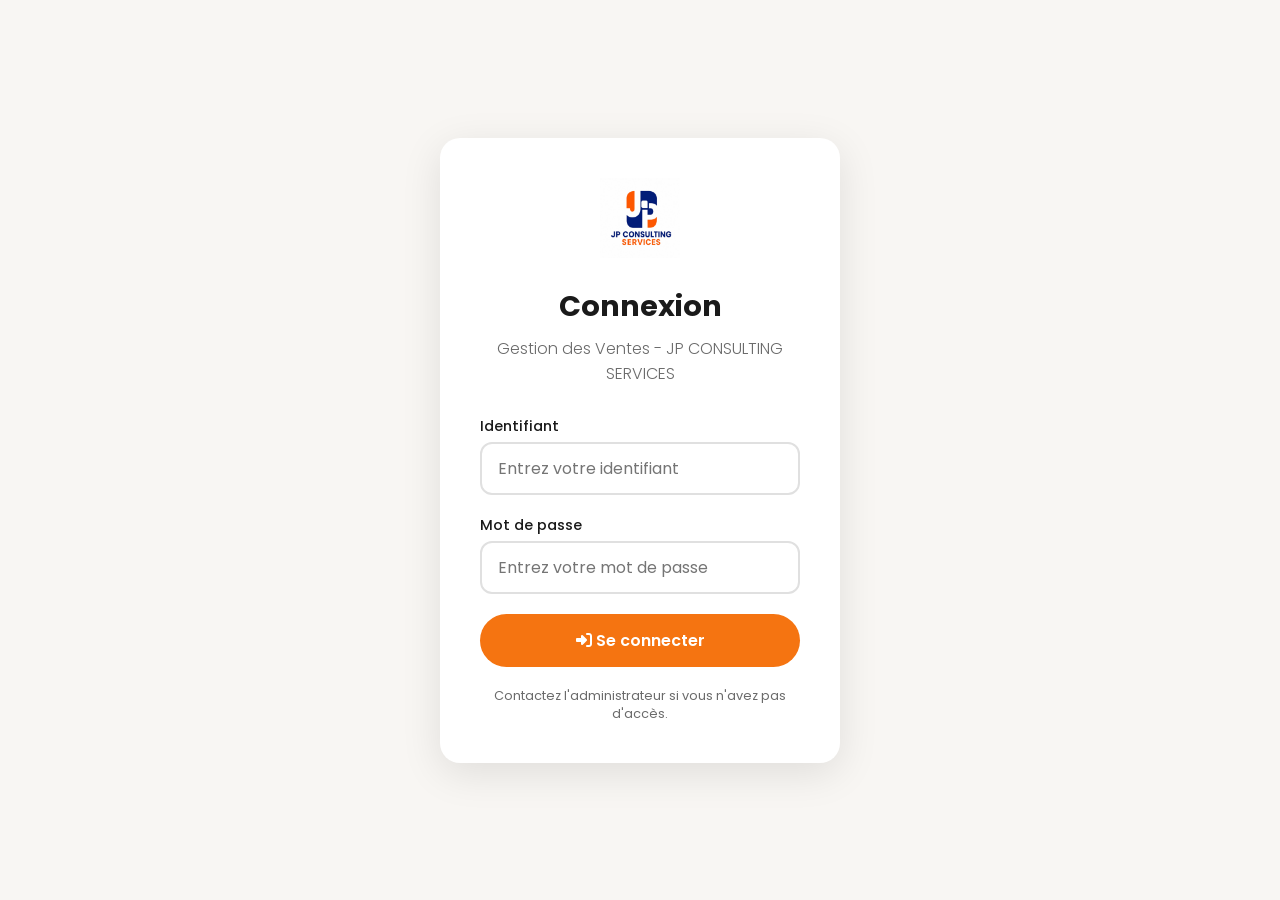
<file: index.html>
<!DOCTYPE html>
<html lang="fr">
<head>
    <meta charset="UTF-8">
    <meta name="viewport" content="width=device-width, initial-scale=1.0">
    <title>JP CONSULTING SERVICES - Tableau de bord</title>
    <link rel="icon" type="image/png" href="Logo.png">
    <link href="https://fonts.googleapis.com/css2?family=Poppins:wght@300;400;600;700&display=swap" rel="stylesheet">
    <link rel="stylesheet" href="https://cdnjs.cloudflare.com/ajax/libs/font-awesome/6.5.1/css/all.min.css">
    <link rel="stylesheet" href="Styles/style.css">
    <link rel="stylesheet" href="Styles/index.css">
    <script src="Scripts/session.js"></script>
    <script> if (!isLoggedIn()) window.location.href = 'login.html'; </script>
</head>
<body>
    <button id="theme-btn" title="Changer le mode">🌙</button>
    <header>
        <div class="logo-title-wrapper">
            <img src="Logo.png" alt="JP Consulting Services" class="header-logo">
            <div>
                <h1 class="hero-title">Gestion des Ventes</h1>
                <p class="hero-subtitle">Gérez facilement vos entrées et sorties</p>
            </div>
        </div>
        <nav>
            <a href="index.html" class="active"><i class="fa-solid fa-gauge-high"></i> Tableau de bord</a>
            <a href="transactions.html"><i class="fa-solid fa-list"></i> Transactions</a>
            <a href="add.html"><i class="fa-solid fa-plus"></i> Ajouter</a>
            <a href="stock.html"><i class="fa-solid fa-boxes-stacked"></i> Stock</a>
            <a href="stats.html"><i class="fa-solid fa-chart-simple"></i> Statistiques</a>
        </nav>
    </header>
    <main>
        <section class="section active">
            <div class="stats-grid">
                <div class="stat-card" style="border-left: 4px solid #2ecc71;">
                    <div class="stat-icon"><i class="fa-solid fa-boxes-stacked"></i></div>
                    <div class="stat-info">
                        <span class="stat-number" id="stock-total">0</span>
                        <span class="stat-label">Stock total</span>
                    </div>
                </div>
                <div class="stat-card" style="border-left: 4px solid #3498db;">
                    <div class="stat-icon"><i class="fa-solid fa-arrow-right-to-bracket"></i></div>
                    <div class="stat-info">
                        <span class="stat-number" id="entrees-total">0 FCFA</span>
                        <span class="stat-label">Entrées</span>
                    </div>
                </div>
                <div class="stat-card" style="border-left: 4px solid #e74c3c;">
                    <div class="stat-icon"><i class="fa-solid fa-arrow-right-from-bracket"></i></div>
                    <div class="stat-info">
                        <span class="stat-number" id="sorties-total">0 FCFA</span>
                        <span class="stat-label">Sorties</span>
                    </div>
                </div>
                <div class="stat-card" style="border-left: 4px solid #f39c12;">
                    <div class="stat-icon"><i class="fa-solid fa-coins"></i></div>
                    <div class="stat-info">
                        <span class="stat-number" id="benefice-total">0 FCFA</span>
                        <span class="stat-label">Bénéfice</span>
                    </div>
                </div>
            </div>
            <div class="recent-transactions">
                <div class="section-header">
                    <h2>📋 Dernières transactions</h2>
                    <a href="transactions.html" class="btn-outline">Voir tout</a>
                </div>
                <div id="recent-list" class="transaction-list"></div>
            </div>
        </section>
    </main>
    <footer>
        <div class="footer-content">
            <div class="footer-top">
                <p class="footer-brand">JP CONSULTING SERVICES</p>
                <div class="footer-divider"></div>
            </div>
            <div class="footer-bottom"><p class="footer-dev">Développé par Jean-Pierre KOUDJENOUME</p></div>
        </div>

        <!-- Dans le footer ou la page de paramètres -->
        <div class="data-actions">
            <button onclick="exportData()" class="btn-outline">
                <i class="fa-solid fa-download"></i> Exporter les données
            </button>
            <input type="file" id="import-file" accept=".json" style="display:none">
            <button onclick="document.getElementById('import-file').click()" class="btn-outline">
                <i class="fa-solid fa-upload"></i> Importer les données
            </button>
        </div>      
    </footer>
    <script src="Scripts/data.js"></script>
    <script src="Scripts/app.js"></script>
</body>
</html>
</file>
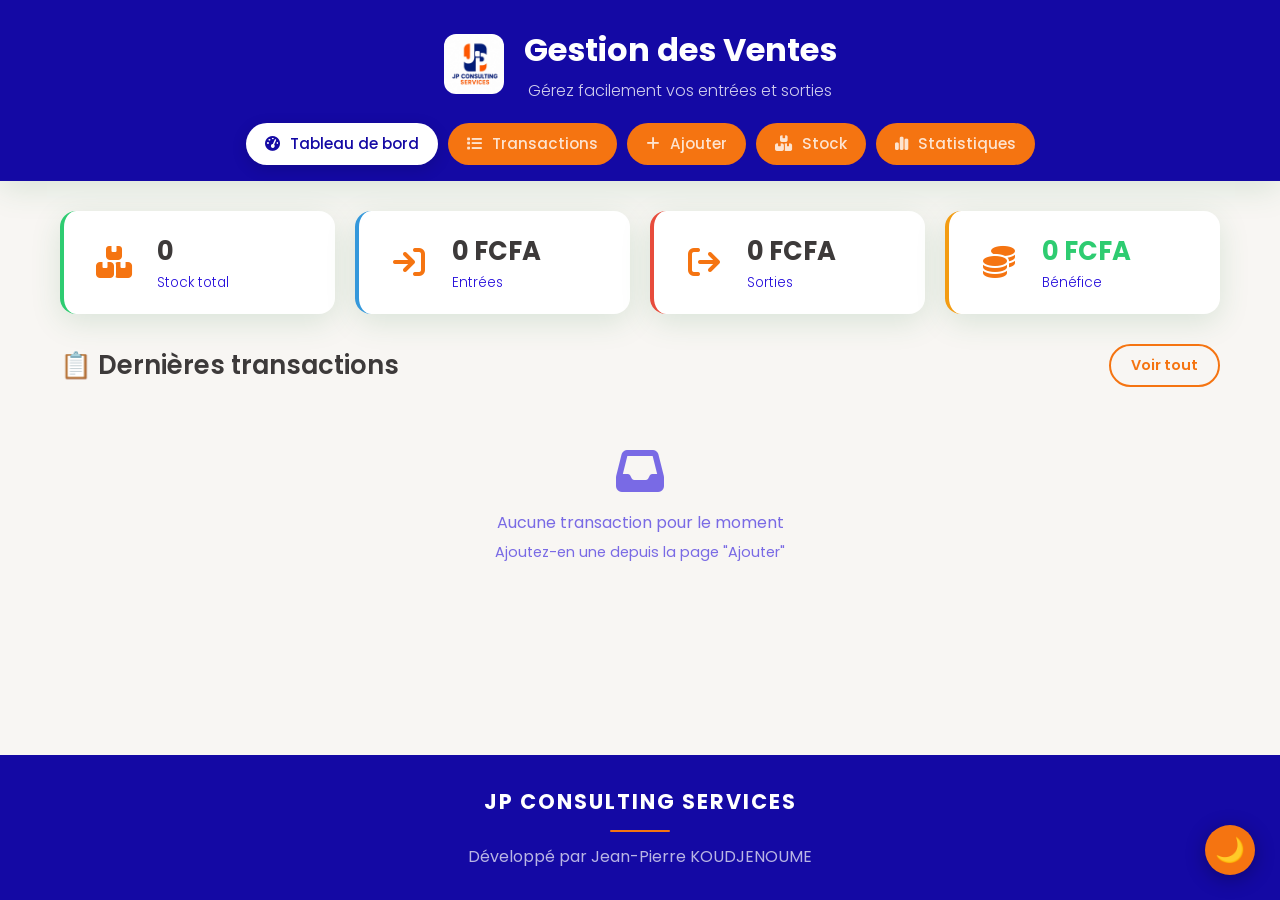
<file: Pages/index.html>
<!DOCTYPE html>
<html lang="fr">
<head>
    <meta charset="UTF-8">
    <meta name="viewport" content="width=device-width, initial-scale=1.0">
    <title>JP CONSULTING SERVICES - Tableau de bord</title>
    <link rel="icon" type="image/png" href="../Logo.png">
    <link href="https://fonts.googleapis.com/css2?family=Poppins:wght@300;400;600;700&display=swap" rel="stylesheet">
    <link rel="stylesheet" href="https://cdnjs.cloudflare.com/ajax/libs/font-awesome/6.5.1/css/all.min.css">
    <link rel="stylesheet" href="../Styles/style.css">
    <link rel="stylesheet" href="../Styles/index.css">
</head>
<body>

    <button id="theme-btn" title="Changer le mode">🌙</button>

    <header>
        <div class="logo-title-wrapper">
            <img src="../Logo.png" alt="JP Consulting Services" class="header-logo">
            <div>
                <h1 class="hero-title">Gestion des Ventes</h1>
                <p class="hero-subtitle">Gérez facilement vos entrées et sorties</p>
            </div>
        </div>
        
        <nav>
            <a href="index.html" class="active"><i class="fa-solid fa-gauge-high"></i> Tableau de bord</a>
            <a href="transactions.html"><i class="fa-solid fa-list"></i> Transactions</a>
            <a href="add.html"><i class="fa-solid fa-plus"></i> Ajouter</a>
            <a href="stock.html"><i class="fa-solid fa-boxes-stacked"></i> Stock</a>
            <a href="stats.html"><i class="fa-solid fa-chart-simple"></i> Statistiques</a>
        </nav>
    </header>

    <main>
        <section class="section active">
            <div class="stats-grid">
                <div class="stat-card" style="border-left: 4px solid #2ecc71;">
                    <div class="stat-icon"><i class="fa-solid fa-boxes-stacked"></i></div>
                    <div class="stat-info">
                        <span class="stat-number" id="stock-total">0</span>
                        <span class="stat-label">Stock total</span>
                    </div>
                </div>
                <div class="stat-card" style="border-left: 4px solid #3498db;">
                    <div class="stat-icon"><i class="fa-solid fa-arrow-right-to-bracket"></i></div>
                    <div class="stat-info">
                        <span class="stat-number" id="entrees-total">0 FCFA</span>
                        <span class="stat-label">Entrées</span>
                    </div>
                </div>
                <div class="stat-card" style="border-left: 4px solid #e74c3c;">
                    <div class="stat-icon"><i class="fa-solid fa-arrow-right-from-bracket"></i></div>
                    <div class="stat-info">
                        <span class="stat-number" id="sorties-total">0 FCFA</span>
                        <span class="stat-label">Sorties</span>
                    </div>
                </div>
                <div class="stat-card" style="border-left: 4px solid #f39c12;">
                    <div class="stat-icon"><i class="fa-solid fa-coins"></i></div>
                    <div class="stat-info">
                        <span class="stat-number" id="benefice-total">0 FCFA</span>
                        <span class="stat-label">Bénéfice</span>
                    </div>
                </div>
            </div>

            <div class="recent-transactions">
                <div class="section-header">
                    <h2>📋 Dernières transactions</h2>
                    <a href="transactions.html" class="btn-outline">Voir tout</a>
                </div>
                <div id="recent-list" class="transaction-list"></div>
            </div>
        </section>
    </main>

    <footer>
    <div class="footer-content">
        <div class="footer-top">
            <p class="footer-brand">JP CONSULTING SERVICES</p>
            <div class="footer-divider"></div>
        </div>
        <div class="footer-bottom">
            <p class="footer-dev">Développé par Jean-Pierre KOUDJENOUME</p>
        </div>
    </div>
    </footer>

    <script src="../Scripts/data.js"></script>
    <script src="../Scripts/app.js"></script>

</body>
</html>
</file>
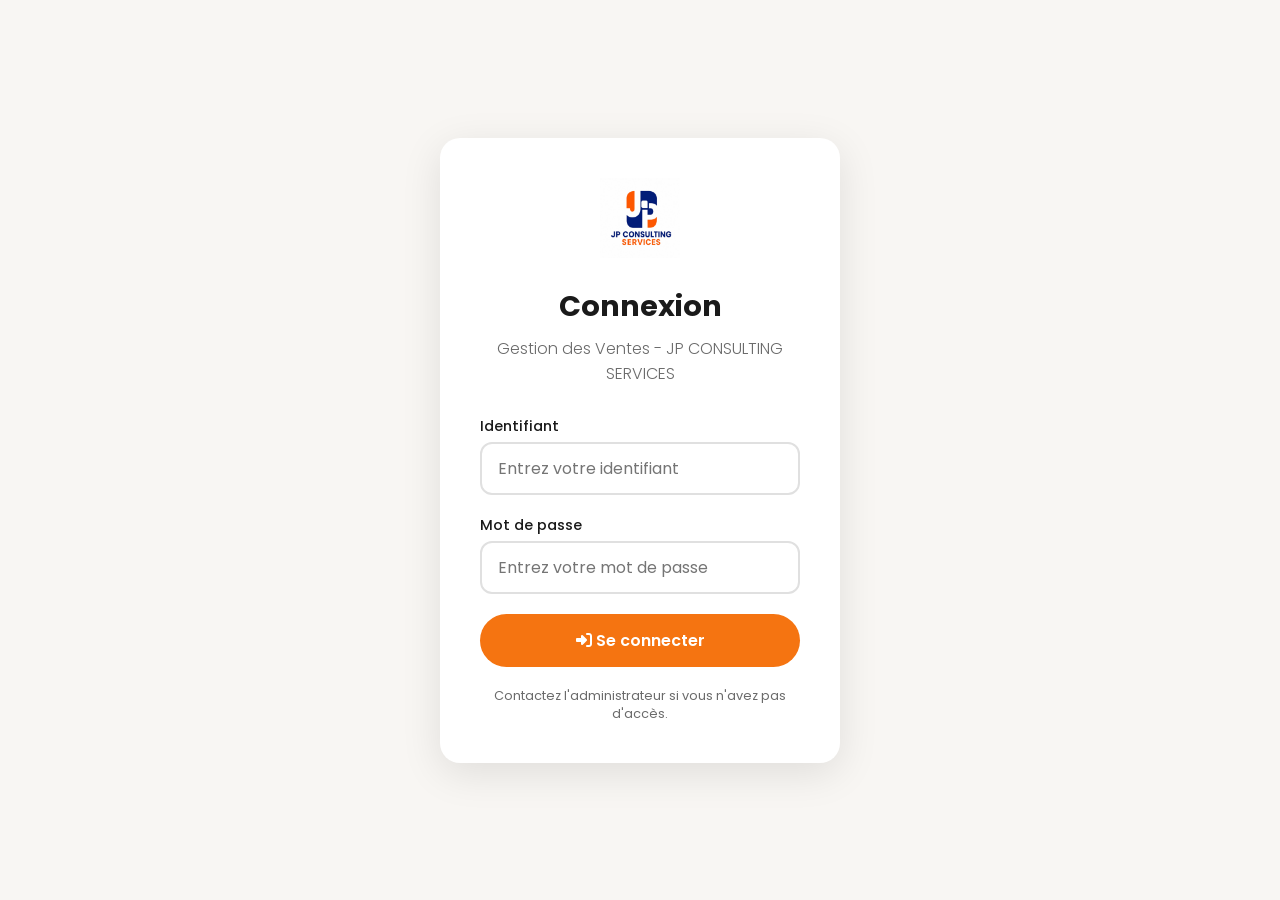
<file: add.html>
<!DOCTYPE html>
<html lang="fr">
<head>
    <meta charset="UTF-8">
    <meta name="viewport" content="width=device-width, initial-scale=1.0">
    <title>JP CONSULTING SERVICES - Ajouter une transaction</title>
    <link rel="icon" type="image/png" href="../Logo.png">
    <link href="https://fonts.googleapis.com/css2?family=Poppins:wght@300;400;600;700&display=swap" rel="stylesheet">
    <link rel="stylesheet" href="https://cdnjs.cloudflare.com/ajax/libs/font-awesome/6.5.1/css/all.min.css">
    <link rel="stylesheet" href="Styles/style.css">
    <link rel="stylesheet" href="Styles/add.css">
    <script src="Scripts/session.js"></script>
    <script> if (!isLoggedIn()) window.location.href = 'login.html'; </script>
</head>
<body>
    <button id="theme-btn" title="Changer le mode">🌙</button>
    <header>
        <div class="logo-title-wrapper">
            <img src="Logo.png" alt="JP Consulting Services" class="header-logo">
            <div>
                <h1 class="hero-title">Gestion des Ventes</h1>
                <p class="hero-subtitle">Gérez facilement vos entrées et sorties</p>
            </div>
        </div>
        <nav>
            <a href="index.html"><i class="fa-solid fa-gauge-high"></i> Tableau de bord</a>
            <a href="transactions.html"><i class="fa-solid fa-list"></i> Transactions</a>
            <a href="add.html" class="active"><i class="fa-solid fa-plus"></i> Ajouter</a>
            <a href="stock.html"><i class="fa-solid fa-boxes-stacked"></i> Stock</a>
            <a href="stats.html"><i class="fa-solid fa-chart-simple"></i> Statistiques</a>
        </nav>
    </header>
    <main>
        <section class="section active">
            <div class="form-container">
                <h2>📝 Ajouter une transaction</h2>
                <div id="success-message" style="display:none; background: #d4edda; color: #155724; padding: 15px; border-radius: 12px; margin-bottom: 20px; border: 2px solid #2ecc71;">
                    <i class="fa-solid fa-check-circle" style="color: #2ecc71;"></i>
                    <span style="font-weight: 600; margin-left: 10px;">Transaction ajoutée avec succès !</span>
                </div>
                <form id="transaction-form">
                    <div class="form-grid">
                        <div class="form-group">
                            <label for="produit">Nom du produit *</label>
                            <input type="text" id="produit" placeholder="Ex: Lenovo ThinkPad" required>
                        </div>
                        <div class="form-group">
                            <label for="categorie">Catégorie</label>
                            <input type="text" id="categorie" placeholder="Ex: Ordinateur portable">
                        </div>
                        <div class="form-group">
                            <label for="prix">Prix unitaire (FCFA) *</label>
                            <input type="number" id="prix" placeholder="50000" step="1" required>
                        </div>
                        <div class="form-group">
                            <label for="quantite">Quantité *</label>
                            <input type="number" id="quantite" placeholder="1" min="1" required>
                        </div>
                        <div class="form-group">
                            <label for="type">Type de transaction *</label>
                            <select id="type" required>
                                <option value="entree">📥 Entrée (achat)</option>
                                <option value="sortie">📤 Sortie (vente)</option>
                            </select>
                        </div>
                        <div class="form-group">
                            <label for="client">Client / Fournisseur</label>
                            <input type="text" id="client" placeholder="Nom du client ou fournisseur">
                        </div>
                        <div id="stock-info" class="stock-info-display"></div>
                    </div>
                    <button type="submit" class="btn-primary" id="submit-btn"><i class="fa-solid fa-plus"></i> Ajouter la transaction</button>
                </form>
            </div>
        </section>
    </main>
    <footer>
        <div class="footer-content">
            <div class="footer-top">
                <p class="footer-brand">JP CONSULTING SERVICES</p>
                <div class="footer-divider"></div>
            </div>
            <div class="footer-bottom"><p class="footer-dev">Développé par Jean-Pierre KOUDJENOUME</p></div>
        </div>
    </footer>
    <script src="Scripts/data.js"></script>
    <script src="Scripts/app.js"></script>
    <script>
        document.addEventListener('DOMContentLoaded', function() {
            const user = getCurrentUser();
            if (!user || user.role !== 'admin') {
                document.querySelector('.form-container').innerHTML = `
                    <div style="text-align:center;padding:60px 20px;">
                        <i class="fa-solid fa-lock" style="font-size:3rem;color:#e74c3c;display:block;margin-bottom:15px;"></i>
                        <h3 style="color:var(--text-color);">⛔ Accès refusé</h3>
                        <p style="color:var(--text-secondary);">Seul l'administrateur peut ajouter des transactions.</p>
                        <a href="index.html" class="btn-outline" style="margin-top:20px;display:inline-block;"><i class="fa-solid fa-arrow-left"></i> Retour au tableau de bord</a>
                    </div>
                `;
                return;
            }
            loadData();
            const form = document.getElementById('transaction-form');
            const successMsg = document.getElementById('success-message');
            const produitInput = document.getElementById('produit');
            const quantiteInput = document.getElementById('quantite');
            const typeSelect = document.getElementById('type');
            const stockInfo = document.getElementById('stock-info');

            function updateStockInfo() {
                const produit = produitInput.value.trim();
                const type = typeSelect.value;
                if (type === 'entree') { stockInfo.innerHTML = ''; stockInfo.className = 'stock-info-display'; return; }
                if (produit && type === 'sortie') {
                    const stock = getProductStock(produit);
                    if (stock > 0) {
                        stockInfo.innerHTML = `<i class="fa-solid fa-box"></i> Stock disponible : <strong>${stock}</strong> unités`;
                        stockInfo.className = 'stock-info-display positive';
                    } else if (stock === 0) {
                        stockInfo.innerHTML = `<i class="fa-solid fa-circle-exclamation"></i> Ce produit n'est pas en stock (0 unités)`;
                        stockInfo.className = 'stock-info-display negative';
                    } else { stockInfo.innerHTML = ''; stockInfo.className = 'stock-info-display'; }
                } else { stockInfo.innerHTML = ''; stockInfo.className = 'stock-info-display'; }
            }
            produitInput.addEventListener('input', updateStockInfo);
            typeSelect.addEventListener('change', updateStockInfo);
            quantiteInput.addEventListener('input', updateStockInfo);

            form.addEventListener('submit', function(e) {
                e.preventDefault();
                const produit = produitInput.value.trim();
                const categorie = document.getElementById('categorie').value.trim();
                const prix = parseFloat(document.getElementById('prix').value);
                const quantite = parseInt(quantiteInput.value);
                const type = typeSelect.value;
                const client = document.getElementById('client').value.trim();
                if (!produit) { alert('Veuillez saisir un nom de produit.'); produitInput.focus(); return; }
                if (isNaN(prix) || prix <= 0) { alert('Veuillez saisir un prix valide.'); document.getElementById('prix').focus(); return; }
                if (isNaN(quantite) || quantite <= 0) { alert('Veuillez saisir une quantité valide.'); quantiteInput.focus(); return; }
                if (type === 'sortie') {
                    const stockDisponible = getProductStock(produit);
                    if (stockDisponible === 0) { alert(`⚠️ Le produit "${produit}" n'est pas en stock.`); produitInput.focus(); return; }
                    if (stockDisponible < quantite) {
                        alert(`⚠️ Stock insuffisant !\n\nStock disponible : ${stockDisponible} unités\nQuantité demandée : ${quantite} unités\n\nVeuillez ajuster la quantité.`);
                        quantiteInput.focus(); return;
                    }
                }
                const transaction = {
                    id: Date.now(), produit: produit, categorie: categorie || 'Non catégorisé',
                    prix: prix, quantite: quantite, type: type, client: client || 'Inconnu',
                    date: new Date().toLocaleDateString('fr-FR'), timestamp: Date.now()
                };
                transactions.unshift(transaction);
                saveData();
                successMsg.style.display = 'block';
                setTimeout(() => { successMsg.style.display = 'none'; }, 3000);
                form.reset();
                refreshUI();
                stockInfo.innerHTML = '';
                stockInfo.className = 'stock-info-display';
                console.log('✅ Transaction ajoutée :', transaction);
                console.log('📊 Total transactions :', transactions.length);
            });
        });
    </script>
</body>
</html>
</file>
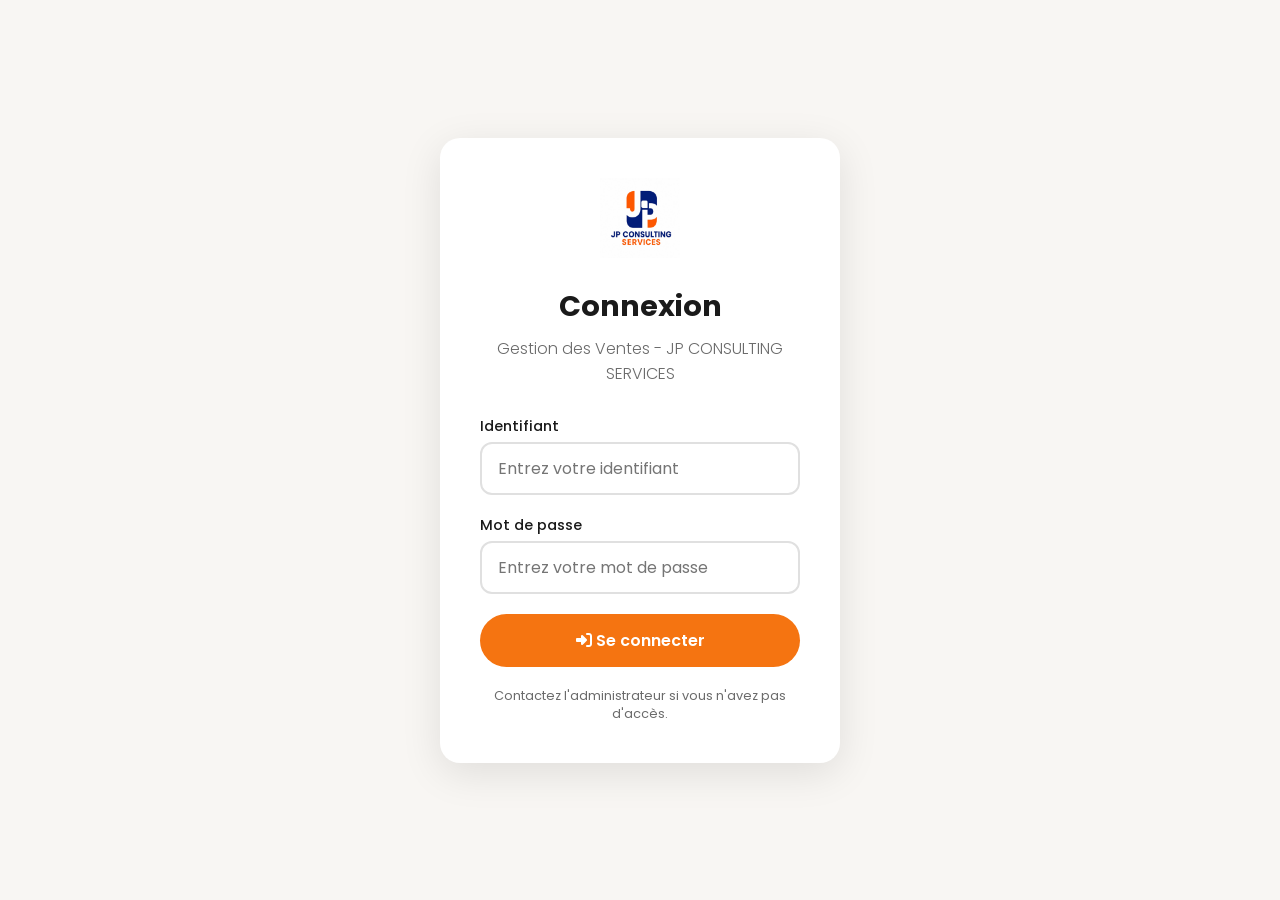
<file: login.html>
<!DOCTYPE html>
<html lang="fr">
<head>
    <meta charset="UTF-8">
    <meta name="viewport" content="width=device-width, initial-scale=1.0">
    <title>Connexion - JP CONSULTING SERVICES</title>
    <link rel="icon" type="image/png" href="Logo.png">
    <link href="https://fonts.googleapis.com/css2?family=Poppins:wght@300;400;600;700&display=swap" rel="stylesheet">
    <link rel="stylesheet" href="https://cdnjs.cloudflare.com/ajax/libs/font-awesome/6.5.1/css/all.min.css">
    <style>
        * { margin: 0; padding: 0; box-sizing: border-box; }
        body {
            font-family: 'Poppins', sans-serif;
            background: #f8f6f3;
            display: flex;
            justify-content: center;
            align-items: center;
            min-height: 100vh;
        }
        .login-container {
            background: #ffffff;
            padding: 40px;
            border-radius: 20px;
            box-shadow: 0 10px 40px rgba(0,0,0,0.1);
            max-width: 400px;
            width: 100%;
            text-align: center;
        }
        .login-logo { width: 80px; height: 80px; object-fit: contain; margin-bottom: 20px; }
        .login-container h1 { font-size: 1.8rem; color: #1a1a1a; margin-bottom: 8px; }
        .login-container .subtitle { color: #6b6b6b; font-weight: 300; margin-bottom: 30px; }
        .login-container .error-msg {
            background: #f8d7da; color: #721c24;
            padding: 10px 15px; border-radius: 10px;
            margin-bottom: 20px; display: none; font-size: 0.9rem;
        }
        .form-group { margin-bottom: 20px; text-align: left; }
        .form-group label { display: block; font-weight: 500; color: #1a1a1a; margin-bottom: 5px; font-size: 0.9rem; }
        .form-group input {
            width: 100%; padding: 12px 16px;
            border: 2px solid #e0e0e0; border-radius: 12px;
            font-size: 1rem; font-family: 'Poppins', sans-serif;
            transition: border-color 0.3s; outline: none;
        }
        .form-group input:focus { border-color: #f57411; }
        .btn-login {
            width: 100%; padding: 14px;
            background: #f57411; color: #ffffff;
            border: none; border-radius: 30px;
            font-size: 1rem; font-weight: 600; cursor: pointer;
            transition: all 0.3s ease; font-family: 'Poppins', sans-serif;
        }
        .btn-login:hover { background: #b75607; transform: translateY(-2px); box-shadow: 0 8px 25px rgba(245,116,17,0.3); }
        .btn-login:active { transform: scale(0.95); }
        .login-footer { margin-top: 20px; color: #6b6b6b; font-size: 0.8rem; }
        @media (max-width: 480px) { .login-container { padding: 30px 20px; margin: 20px; } }
    </style>
</head>
<body>
    <div class="login-container">
        <img src="Logo.png" alt="JP Consulting Services" class="login-logo">
        <h1>Connexion</h1>
        <p class="subtitle">Gestion des Ventes - JP CONSULTING SERVICES</p>
        <div id="error-msg" class="error-msg">
            <i class="fa-solid fa-circle-exclamation"></i>
            <span id="error-text">Identifiants incorrects</span>
        </div>
        <form id="login-form">
            <div class="form-group">
                <label for="username">Identifiant</label>
                <input type="text" id="username" placeholder="Entrez votre identifiant" required>
            </div>
            <div class="form-group">
                <label for="password">Mot de passe</label>
                <input type="password" id="password" placeholder="Entrez votre mot de passe" required>
            </div>
            <button type="submit" class="btn-login"><i class="fa-solid fa-right-to-bracket"></i> Se connecter</button>
        </form>
        <div class="login-footer"><p>Contactez l'administrateur si vous n'avez pas d'accès.</p></div>
    </div>
    <script>
        const users = [
            { id: 1, username: 'admin', password: 'admin123', role: 'admin', name: 'Polycarpe KOUDJENOUME' },
            { id: 2, username: 'employe', password: 'employe123', role: 'employee', name: 'Employé' }
        ];
        document.getElementById('login-form').addEventListener('submit', function(e) {
            e.preventDefault();
            const username = document.getElementById('username').value.trim();
            const password = document.getElementById('password').value.trim();
            const errorMsg = document.getElementById('error-msg');
            const errorText = document.getElementById('error-text');
            const user = users.find(u => u.username === username && u.password === password);
            if (user) {
                sessionStorage.setItem('user', JSON.stringify(user));
                window.location.href = 'index.html';
            } else {
                errorText.textContent = 'Identifiant ou mot de passe incorrect.';
                errorMsg.style.display = 'block';
            }
        });
        if (sessionStorage.getItem('user')) window.location.href = 'index.html';
    </script>
</body>
</html>
</file>
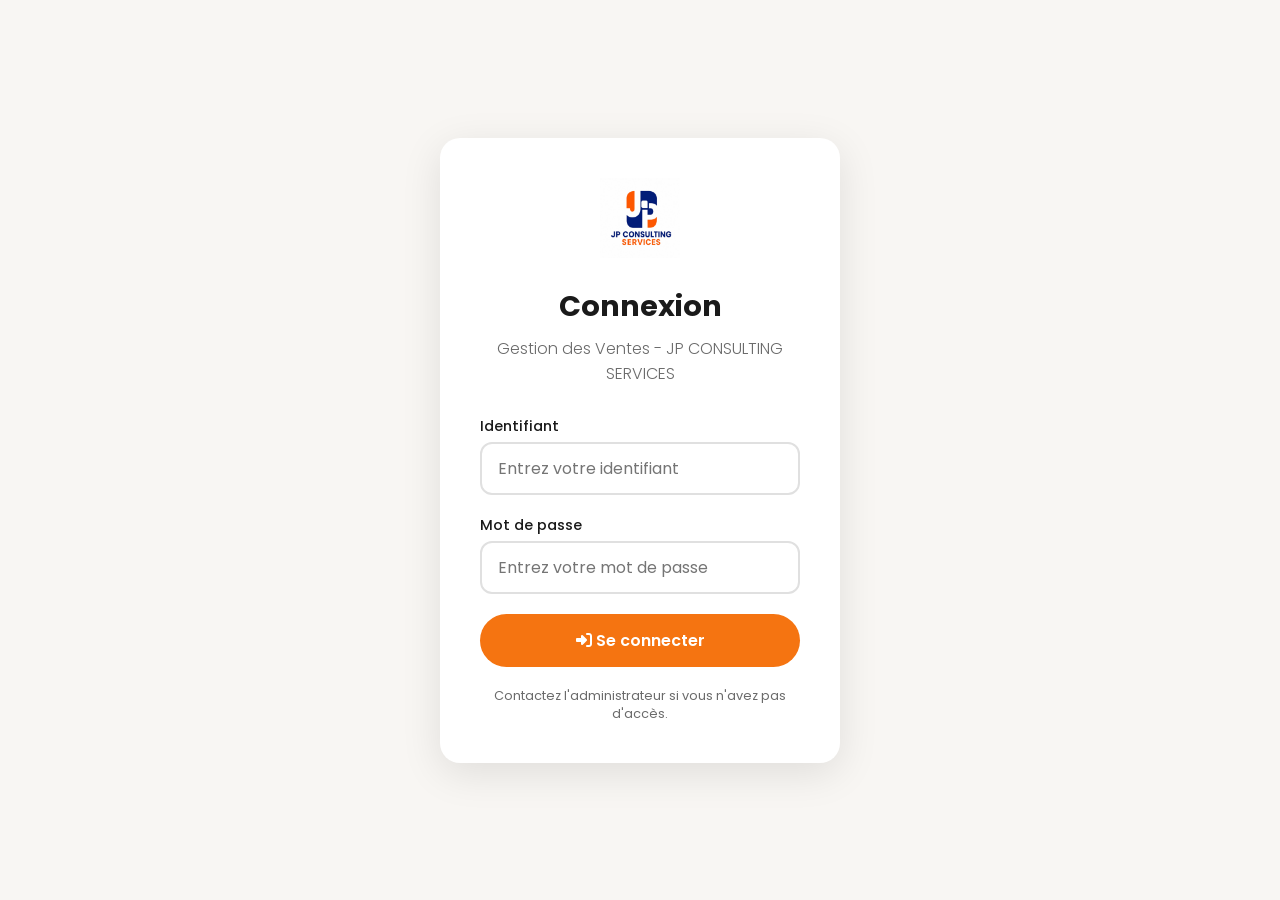
<file: stats.html>
<!DOCTYPE html>
<html lang="fr">
<head>
    <meta charset="UTF-8">
    <meta name="viewport" content="width=device-width, initial-scale=1.0">
    <title>JP CONSULTING SERVICES - Statistiques</title>
    <link rel="icon" type="image/png" href="../Logo.png">
    <link href="https://fonts.googleapis.com/css2?family=Poppins:wght@300;400;600;700&display=swap" rel="stylesheet">
    <link rel="stylesheet" href="https://cdnjs.cloudflare.com/ajax/libs/font-awesome/6.5.1/css/all.min.css">
    <link rel="stylesheet" href="Styles/style.css">
    <link rel="stylesheet" href="Styles/stats.css">
    <script src="Scripts/session.js"></script>
    <script> if (!isLoggedIn()) window.location.href = 'login.html'; </script>
</head>
<body>
    <button id="theme-btn" title="Changer le mode">🌙</button>
    <header>
        <div class="logo-title-wrapper">
            <img src="Logo.png" alt="JP Consulting Services" class="header-logo">
            <div>
                <h1 class="hero-title">Gestion des Ventes</h1>
                <p class="hero-subtitle">Gérez facilement vos entrées et sorties</p>
            </div>
        </div>
        <nav>
            <a href="index.html"><i class="fa-solid fa-gauge-high"></i> Tableau de bord</a>
            <a href="transactions.html"><i class="fa-solid fa-list"></i> Transactions</a>
            <a href="add.html"><i class="fa-solid fa-plus"></i> Ajouter</a>
            <a href="stock.html"><i class="fa-solid fa-boxes-stacked"></i> Stock</a>
            <a href="stats.html" class="active"><i class="fa-solid fa-chart-simple"></i> Statistiques</a>
        </nav>
    </header>
    <main>
        <section class="section active">
            <h2>📊 Statistiques détaillées</h2>
            <div class="stats-detail">
                <div class="stat-detail-card"><h3>🏷️ Produits les plus vendus</h3><ul id="top-products"></ul></div>
                <div class="stat-detail-card"><h3>📅 Résumé mensuel</h3><div id="monthly-summary"></div></div>
            </div>
            <div class="stats-detail" style="margin-top:30px;">
                <div class="stat-detail-card"><h3>📊 Résumé global</h3><div id="global-summary"></div></div>
                <div class="stat-detail-card"><h3>💡 Conseil</h3><div id="advice"></div></div>
            </div>
        </section>
    </main>
    <footer>
        <div class="footer-content">
            <div class="footer-top">
                <p class="footer-brand">JP CONSULTING SERVICES</p>
                <div class="footer-divider"></div>
            </div>
            <div class="footer-bottom"><p class="footer-dev">Développé par Jean-Pierre KOUDJENOUME</p></div>
        </div>
    </footer>
    <script src="Scripts/data.js"></script>
    <script src="Scripts/app.js"></script>
    <script>
        document.addEventListener('DOMContentLoaded', function() {
            loadData(); refreshUI(); updateStatsDetail();
            const stats = getStats();
            document.getElementById('global-summary').innerHTML = `
                <p><strong>Total des transactions :</strong> ${transactions.length}</p>
                <p><strong>Entrées :</strong> ${stats.entrees.toLocaleString('fr-FR')} FCFA</p>
                <p><strong>Sorties :</strong> ${stats.sorties.toLocaleString('fr-FR')} FCFA</p>
                <p><strong>Bénéfice :</strong> ${stats.benefice.toLocaleString('fr-FR')} FCFA</p>
                <p><strong>Stock :</strong> ${stats.stock} articles</p>
            `;
            const advice = document.getElementById('advice');
            if (stats.benefice > 0) {
                advice.innerHTML = `<i class="fa-solid fa-thumbs-up" style="color:#2ecc71;font-size:2rem;display:block;margin-bottom:10px;"></i><p>Vous êtes bénéficiaire ! Continuez comme ça ! 💪</p><p style="font-size:0.9rem;opacity:0.7;">Votre marge est de ${((stats.benefice / stats.sorties) * 100).toFixed(1)}%</p>`;
            } else if (stats.benefice < 0) {
                advice.innerHTML = `<i class="fa-solid fa-lightbulb" style="color:#f39c12;font-size:2rem;display:block;margin-bottom:10px;"></i><p>Vous êtes en perte. Essayez de réduire vos coûts ou d'augmenter vos prix.</p><p style="font-size:0.9rem;opacity:0.7;">Votre marge est de ${((stats.benefice / stats.sorties) * 100).toFixed(1)}%</p>`;
            } else {
                advice.innerHTML = `<i class="fa-solid fa-scale-balanced" style="color:#3498db;font-size:2rem;display:block;margin-bottom:10px;"></i><p>Vous êtes à l'équilibre. Essayez d'augmenter vos marges.</p>`;
            }
        });
    </script>
</body>
</html>
</file>
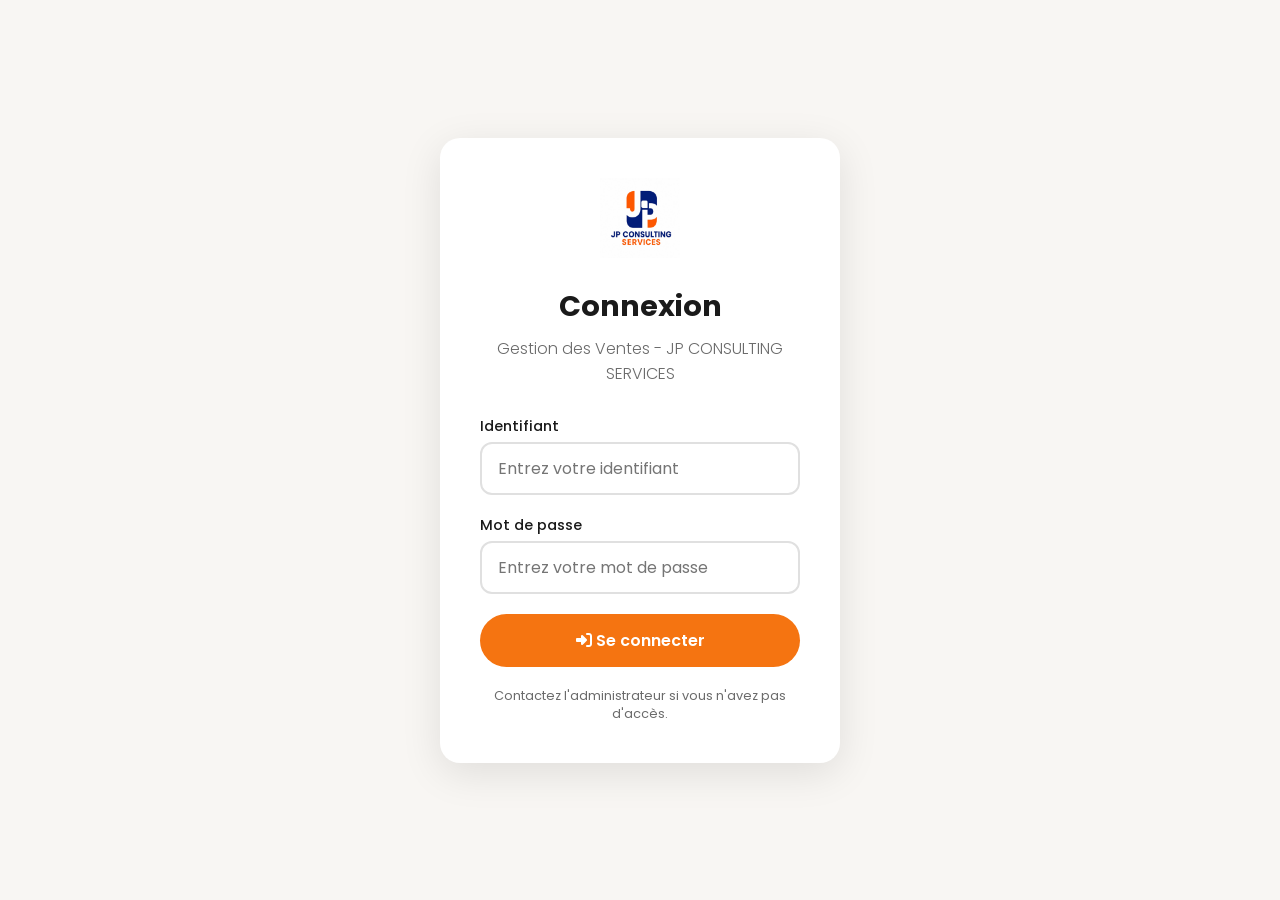
<file: stock.html>
<!DOCTYPE html>
<html lang="fr">
<head>
    <meta charset="UTF-8">
    <meta name="viewport" content="width=device-width, initial-scale=1.0">
    <title>JP CONSULTING SERVICES - Stock</title>
    <link rel="icon" type="image/png" href="../Logo.png">
    <link href="https://fonts.googleapis.com/css2?family=Poppins:wght@300;400;600;700&display=swap" rel="stylesheet">
    <link rel="stylesheet" href="https://cdnjs.cloudflare.com/ajax/libs/font-awesome/6.5.1/css/all.min.css">
    <link rel="stylesheet" href="Styles/style.css">
    <link rel="stylesheet" href="Styles/stock.css">
    <script src="Scripts/session.js"></script>
    <script> if (!isLoggedIn()) window.location.href = 'login.html'; </script>
</head>
<body>
    <button id="theme-btn" title="Changer le mode">🌙</button>
    <header>
        <div class="logo-title-wrapper">
            <img src="Logo.png" alt="JP Consulting Services" class="header-logo">
            <div>
                <h1 class="hero-title">Gestion des Ventes</h1>
                <p class="hero-subtitle">Gérez facilement vos entrées et sorties</p>
            </div>
        </div>
        <nav>
            <a href="index.html"><i class="fa-solid fa-gauge-high"></i> Tableau de bord</a>
            <a href="transactions.html"><i class="fa-solid fa-list"></i> Transactions</a>
            <a href="add.html"><i class="fa-solid fa-plus"></i> Ajouter</a>
            <a href="stock.html" class="active"><i class="fa-solid fa-boxes-stacked"></i> Stock</a>
            <a href="stats.html"><i class="fa-solid fa-chart-simple"></i> Statistiques</a>
        </nav>
    </header>
    <main>
        <section class="section active">
            <div class="section-header"><h2>📦 Gestion du Stock</h2></div>
            <div class="stock-search-wrapper">
                <div class="stock-search-container">
                    <i class="fa-solid fa-search search-icon"></i>
                    <input type="text" id="stock-search" placeholder="Rechercher un produit...">
                </div>
            </div>
            <div class="refresh-info">
                <span class="last-update" id="last-update">🔄 Dernière mise à jour : en cours...</span>
                <button class="btn-refresh" onclick="forceRefresh()"><i class="fa-solid fa-rotate"></i> Rafraîchir</button>
            </div>
            <div class="stock-summary" id="stock-summary">
                <div class="stock-summary-card"><div class="number" id="total-products">0</div><div class="label">Produits différents</div></div>
                <div class="stock-summary-card"><div class="number" id="total-items">0</div><div class="label">Articles en stock</div></div>
                <div class="stock-summary-card"><div class="number" id="stock-value">0 FCFA</div><div class="label">Valeur totale du stock</div></div>
                <div class="stock-summary-card"><div class="number" id="low-stock-count">0</div><div class="label">Produits en stock faible</div></div>
            </div>
            <div class="stock-table-container"><div id="stock-list"></div></div>
        </section>
    </main>
    <footer>
        <div class="footer-content">
            <div class="footer-top">
                <p class="footer-brand">JP CONSULTING SERVICES</p>
                <div class="footer-divider"></div>
            </div>
            <div class="footer-bottom"><p class="footer-dev">Développé par Jean-Pierre KOUDJENOUME</p></div>
        </div>
    </footer>
    <script src="Scripts/data.js"></script>
    <script src="Scripts/app.js"></script>
    <script>
        function calculateStock() {
            const stockMap = {};
            transactions.forEach(t => {
                const key = t.produit;
                if (!stockMap[key]) { stockMap[key] = { produit: t.produit, categorie: t.categorie, prix: t.prix, quantite: 0 }; }
                stockMap[key].prix = t.prix;
                if (t.type === 'entree') stockMap[key].quantite += t.quantite;
                else stockMap[key].quantite -= t.quantite;
            });
            return Object.values(stockMap).filter(item => item.quantite > 0);
        }
        function renderStock() {
            const search = document.getElementById('stock-search').value.toLowerCase().trim();
            let stockItems = calculateStock();
            if (search) stockItems = stockItems.filter(item => item.produit.toLowerCase().includes(search) || item.categorie.toLowerCase().includes(search));
            stockItems.sort((a, b) => b.quantite - a.quantite);
            const totalProducts = stockItems.length;
            const totalItems = stockItems.reduce((sum, item) => sum + item.quantite, 0);
            const totalValue = stockItems.reduce((sum, item) => sum + (item.prix * item.quantite), 0);
            const lowStock = stockItems.filter(item => item.quantite <= 3).length;
            document.getElementById('total-products').textContent = totalProducts;
            document.getElementById('total-items').textContent = totalItems;
            document.getElementById('stock-value').textContent = totalValue.toLocaleString('fr-FR') + ' FCFA';
            document.getElementById('low-stock-count').textContent = lowStock;
            document.getElementById('last-update').textContent = '🔄 Dernière mise à jour : ' + new Date().toLocaleTimeString('fr-FR');
            const container = document.getElementById('stock-list');
            if (stockItems.length === 0) {
                container.innerHTML = `<div class="no-stock-message"><i class="fa-solid fa-box-open"></i><h3>Aucun produit en stock</h3><p>Ajoutez des entrées pour commencer à remplir votre stock.</p></div>`;
                return;
            }
            let html = `<table class="stock-table"><thead><tr><th>Produit</th><th>Catégorie</th><th style="text-align:center;">Quantité</th><th style="text-align:right;">Prix unitaire</th><th style="text-align:right;">Valeur totale</th><th style="text-align:center;">Statut</th></tr></thead><tbody>`;
            stockItems.forEach(item => {
                const total = item.prix * item.quantite;
                let qtyClass = 'qty-high', statusText = '✅ Stock OK';
                if (item.quantite === 0) { qtyClass = 'qty-empty'; statusText = '❌ Rupture'; }
                else if (item.quantite <= 3) { qtyClass = 'qty-low'; statusText = '⚠️ Stock faible'; }
                else if (item.quantite <= 10) { qtyClass = 'qty-medium'; statusText = '🟡 Stock moyen'; }
                html += `<tr><td><strong>${item.produit}</strong></td><td>${item.categorie}</td><td style="text-align:center;"><span class="qty-badge ${qtyClass}">${item.quantite}</span></td><td style="text-align:right;">${item.prix.toLocaleString('fr-FR')} FCFA</td><td style="text-align:right;font-weight:600;">${total.toLocaleString('fr-FR')} FCFA</td><td style="text-align:center;">${statusText}</td></tr>`;
            });
            html += `</tbody></table><div class="stock-total-value"><i class="fa-solid fa-coins"></i> Valeur totale du stock : ${totalValue.toLocaleString('fr-FR')} FCFA</div>`;
            container.innerHTML = html;
        }
        function forceRefresh() { loadData(); renderStock(); }
        let lastTransactionCount = 0;
        function autoRefresh() { const currentCount = transactions.length; if (currentCount !== lastTransactionCount) { lastTransactionCount = currentCount; renderStock(); } }
        window.addEventListener('storage', function(e) { if (e.key === 'transactions') { loadData(); renderStock(); } });
        document.addEventListener('DOMContentLoaded', function() {
            loadData(); lastTransactionCount = transactions.length; renderStock();
            document.getElementById('stock-search').addEventListener('input', renderStock);
            setInterval(autoRefresh, 5000);
            document.addEventListener('visibilitychange', function() { if (!document.hidden) { loadData(); renderStock(); } });
        });
    </script>
</body>
</html>
</file>
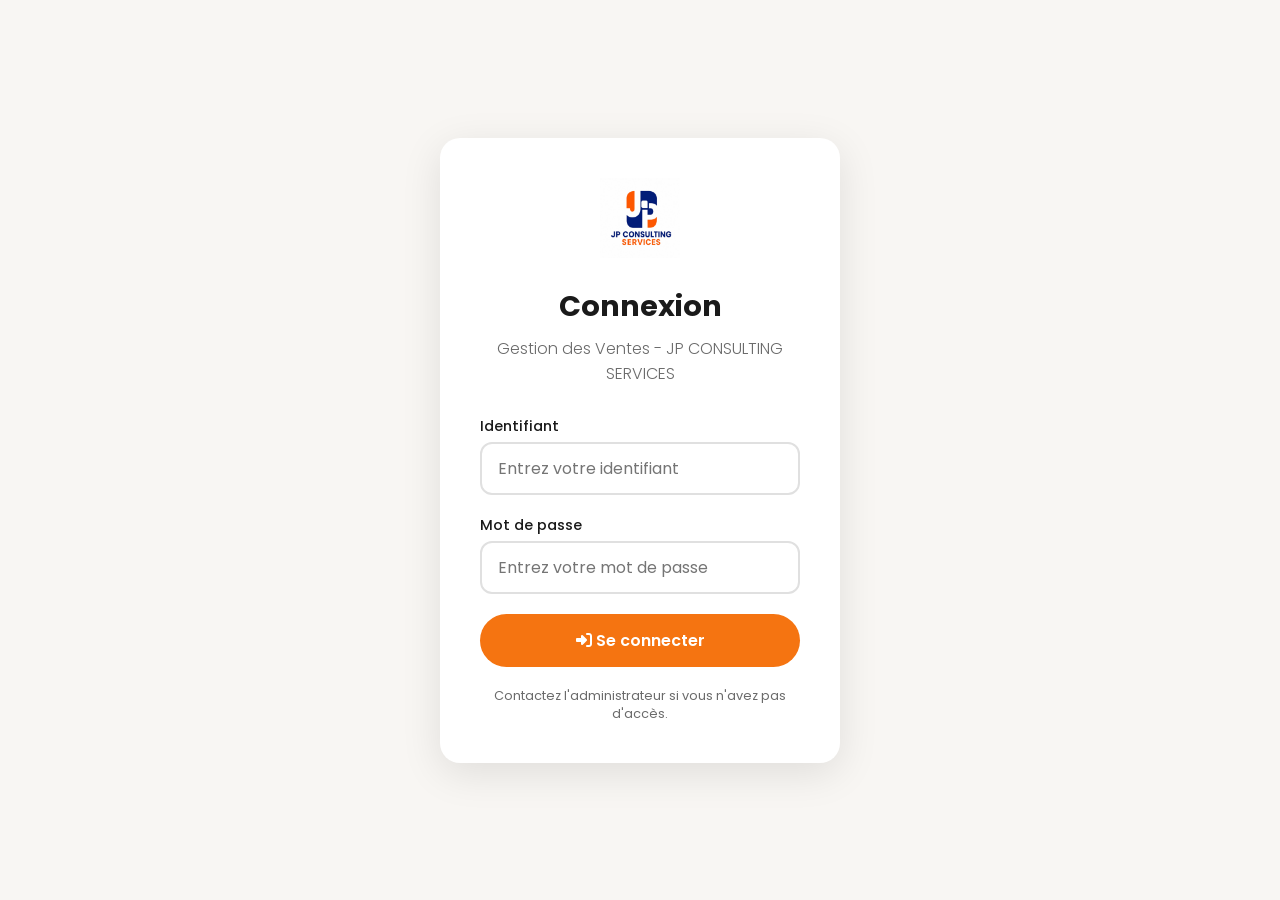
<file: transactions.html>
<!DOCTYPE html>
<html lang="fr">
<head>
    <meta charset="UTF-8">
    <meta name="viewport" content="width=device-width, initial-scale=1.0">
    <title>JP CONSULTING SERVICES - Transactions</title>
    <link rel="icon" type="image/png" href="../Logo.png">
    <link href="https://fonts.googleapis.com/css2?family=Poppins:wght@300;400;600;700&display=swap" rel="stylesheet">
    <link rel="stylesheet" href="https://cdnjs.cloudflare.com/ajax/libs/font-awesome/6.5.1/css/all.min.css">
    <link rel="stylesheet" href="Styles/style.css">
    <link rel="stylesheet" href="Styles/transactions.css">
    <script src="Scripts/session.js"></script>
    <script> if (!isLoggedIn()) window.location.href = 'login.html'; </script>
</head>
<body>
    <button id="theme-btn" title="Changer le mode">🌙</button>
    <header>
        <div class="logo-title-wrapper">
            <img src="Logo.png" alt="JP Consulting Services" class="header-logo">
            <div>
                <h1 class="hero-title">Gestion des Ventes</h1>
                <p class="hero-subtitle">Gérez facilement vos entrées et sorties</p>
            </div>
        </div>
        <nav>
            <a href="index.html"><i class="fa-solid fa-gauge-high"></i> Tableau de bord</a>
            <a href="transactions.html" class="active"><i class="fa-solid fa-list"></i> Transactions</a>
            <a href="add.html"><i class="fa-solid fa-plus"></i> Ajouter</a>
            <a href="stock.html"><i class="fa-solid fa-boxes-stacked"></i> Stock</a>
            <a href="stats.html"><i class="fa-solid fa-chart-simple"></i> Statistiques</a>
        </nav>
    </header>
    <main>
        <section class="section active">
            <div class="section-header">
                <h2>📋 Toutes les transactions</h2>
                <div class="controls-wrapper">
                    <div class="search-container">
                        <i class="fa-solid fa-search search-icon"></i>
                        <input type="text" id="search-input" placeholder="Rechercher un produit...">
                    </div>
                    <select id="filter-type">
                        <option value="all">📊 Tous</option>
                        <option value="entree">📥 Entrées</option>
                        <option value="sortie">📤 Sorties</option>
                    </select>
                </div>
            </div>
            <div id="transaction-list" class="transaction-list"></div>
        </section>
    </main>
    <footer>
        <div class="footer-content">
            <div class="footer-top">
                <p class="footer-brand">JP CONSULTING SERVICES</p>
                <div class="footer-divider"></div>
            </div>
            <div class="footer-bottom"><p class="footer-dev">Développé par Jean-Pierre KOUDJENOUME</p></div>
        </div>
    </footer>
    <script src="Scripts/data.js"></script>
    <script src="Scripts/app.js"></script>
    <script>
        document.addEventListener('DOMContentLoaded', function() {
            loadData();
            applyFilters();
            document.getElementById('search-input').addEventListener('input', applyFilters);
            document.getElementById('filter-type').addEventListener('change', applyFilters);
        });
    </script>
</body>
</html>
</file>
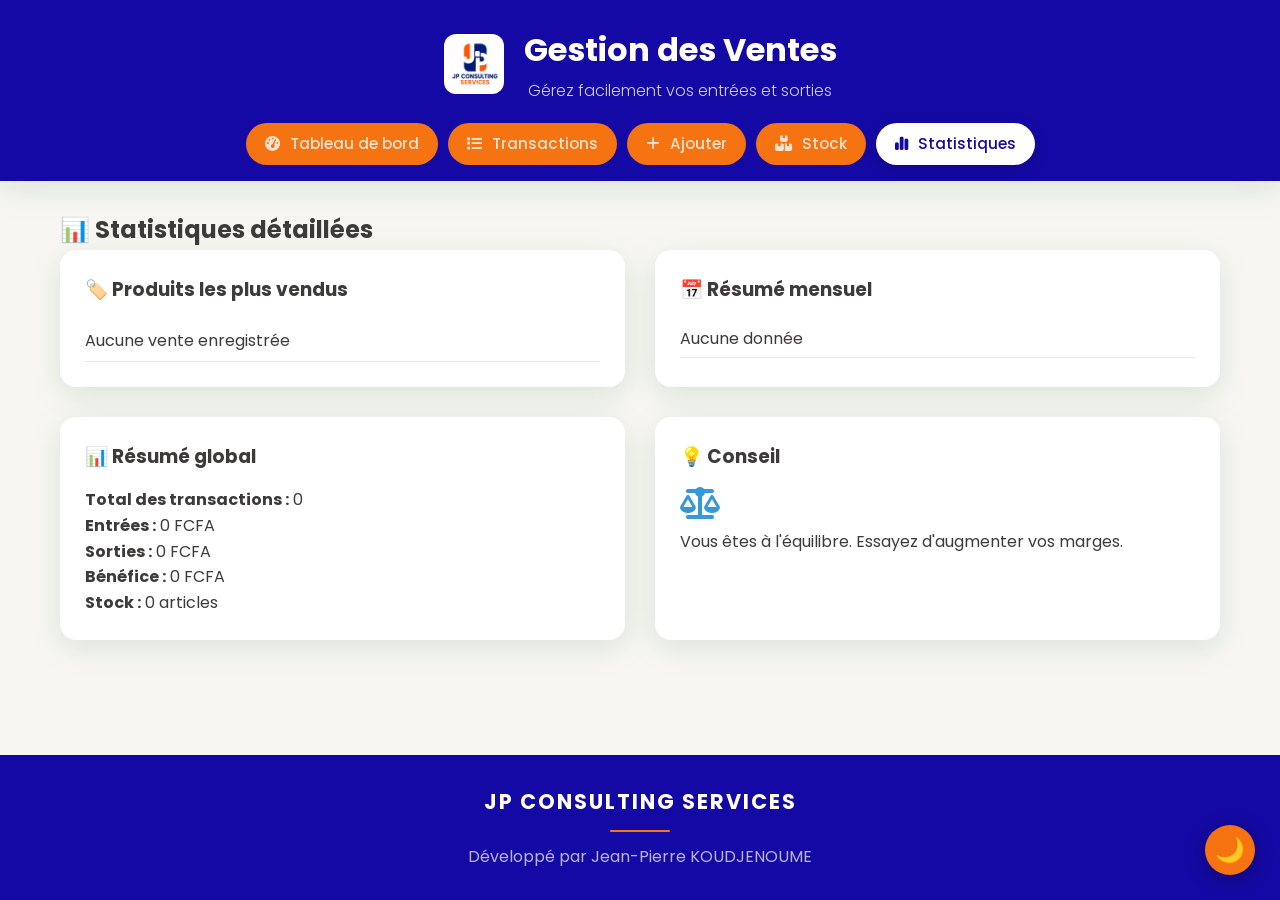
<file: Pages/stats.html>
<!DOCTYPE html>
<html lang="fr">
<head>
    <meta charset="UTF-8">
    <meta name="viewport" content="width=device-width, initial-scale=1.0">
    <title>JP CONSULTING SERVICES - Statistiques</title>
    <link rel="icon" type="image/png" href="../Logo.png">
    <link href="https://fonts.googleapis.com/css2?family=Poppins:wght@300;400;600;700&display=swap" rel="stylesheet">
    <link rel="stylesheet" href="https://cdnjs.cloudflare.com/ajax/libs/font-awesome/6.5.1/css/all.min.css">
    <link rel="stylesheet" href="../Styles/style.css">
    <link rel="stylesheet" href="../Styles/stats.css">
</head>
<body>

    <button id="theme-btn" title="Changer le mode">🌙</button>

    <header>
        <div class="logo-title-wrapper">
            <img src="../Logo.png" alt="JP Consulting Services" class="header-logo">
            <div>
                <h1 class="hero-title">Gestion des Ventes</h1>
                <p class="hero-subtitle">Gérez facilement vos entrées et sorties</p>
            </div>
        </div>
        
        <nav>
            <a href="index.html"><i class="fa-solid fa-gauge-high"></i> Tableau de bord</a>
            <a href="transactions.html"><i class="fa-solid fa-list"></i> Transactions</a>
            <a href="add.html"><i class="fa-solid fa-plus"></i> Ajouter</a>
            <a href="stock.html"><i class="fa-solid fa-boxes-stacked"></i> Stock</a>
            <a href="stats.html" class="active"><i class="fa-solid fa-chart-simple"></i> Statistiques</a>
        </nav>
    </header>

    <main>
        <section class="section active">
            <h2>📊 Statistiques détaillées</h2>
            
            <div class="stats-detail">
                <div class="stat-detail-card">
                    <h3>🏷️ Produits les plus vendus</h3>
                    <ul id="top-products"></ul>
                </div>
                <div class="stat-detail-card">
                    <h3>📅 Résumé mensuel</h3>
                    <div id="monthly-summary"></div>
                </div>
            </div>

            <div class="stats-detail" style="margin-top: 30px;">
                <div class="stat-detail-card">
                    <h3>📊 Résumé global</h3>
                    <div id="global-summary"></div>
                </div>
                <div class="stat-detail-card">
                    <h3>💡 Conseil</h3>
                    <div id="advice"></div>
                </div>
            </div>
        </section>
    </main>

    <footer>
    <div class="footer-content">
        <div class="footer-top">
            <p class="footer-brand">JP CONSULTING SERVICES</p>
            <div class="footer-divider"></div>
        </div>
        <div class="footer-bottom">
            <p class="footer-dev">Développé par Jean-Pierre KOUDJENOUME</p>
        </div>
    </div>
    </footer>

    <script src="../Scripts/data.js"></script>
    <script src="../Scripts/app.js"></script>
    <script>
        document.addEventListener('DOMContentLoaded', function() {
            loadData();
            refreshUI();
            updateStatsDetail();
            
            const stats = getStats();
            
            document.getElementById('global-summary').innerHTML = `
                <p><strong>Total des transactions :</strong> ${transactions.length}</p>
                <p><strong>Entrées :</strong> ${stats.entrees.toLocaleString('fr-FR')} FCFA</p>
                <p><strong>Sorties :</strong> ${stats.sorties.toLocaleString('fr-FR')} FCFA</p>
                <p><strong>Bénéfice :</strong> ${stats.benefice.toLocaleString('fr-FR')} FCFA</p>
                <p><strong>Stock :</strong> ${stats.stock} articles</p>
            `;
            
            const advice = document.getElementById('advice');
            if (stats.benefice > 0) {
                advice.innerHTML = `
                    <i class="fa-solid fa-thumbs-up" style="color: #2ecc71; font-size: 2rem; display: block; margin-bottom: 10px;"></i>
                    <p>Vous êtes bénéficiaire ! Continuez comme ça ! 💪</p>
                    <p style="font-size: 0.9rem; opacity: 0.7;">Votre marge est de ${((stats.benefice / stats.sorties) * 100).toFixed(1)}%</p>
                `;
            } else if (stats.benefice < 0) {
                advice.innerHTML = `
                    <i class="fa-solid fa-lightbulb" style="color: #f39c12; font-size: 2rem; display: block; margin-bottom: 10px;"></i>
                    <p>Vous êtes en perte. Essayez de réduire vos coûts ou d'augmenter vos prix.</p>
                    <p style="font-size: 0.9rem; opacity: 0.7;">Votre marge est de ${((stats.benefice / stats.sorties) * 100).toFixed(1)}%</p>
                `;
            } else {
                advice.innerHTML = `
                    <i class="fa-solid fa-scale-balanced" style="color: #3498db; font-size: 2rem; display: block; margin-bottom: 10px;"></i>
                    <p>Vous êtes à l'équilibre. Essayez d'augmenter vos marges.</p>
                `;
            }
        });
    </script>

</body>
</html>
</file>
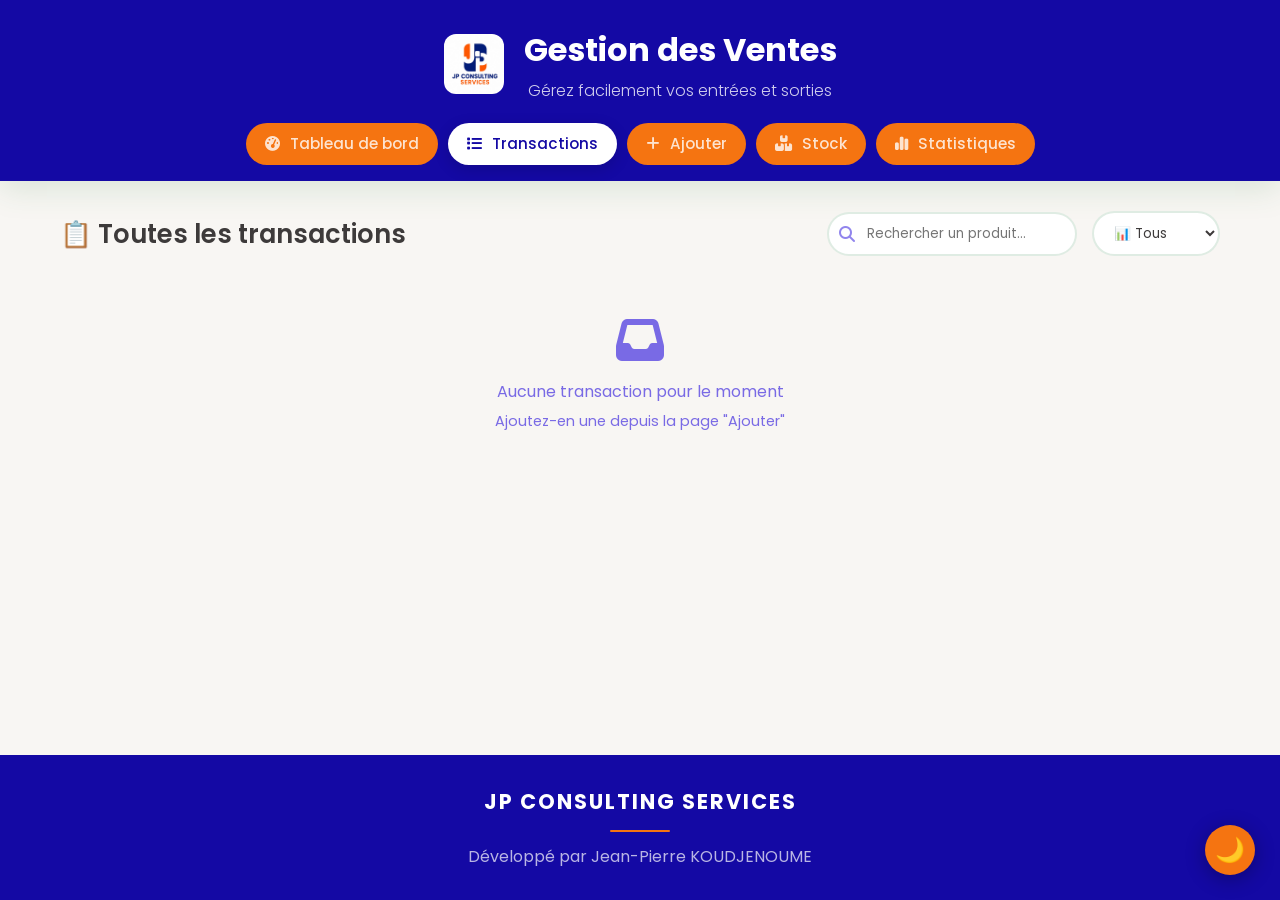
<file: Pages/transactions.html>
<!DOCTYPE html>
<html lang="fr">
<head>
    <meta charset="UTF-8">
    <meta name="viewport" content="width=device-width, initial-scale=1.0">
    <title>JP CONSULTING SERVICES - Transactions</title>
    <link rel="icon" type="image/png" href="../Logo.png">
    <link href="https://fonts.googleapis.com/css2?family=Poppins:wght@300;400;600;700&display=swap" rel="stylesheet">
    <link rel="stylesheet" href="https://cdnjs.cloudflare.com/ajax/libs/font-awesome/6.5.1/css/all.min.css">
    <link rel="stylesheet" href="../Styles/style.css">
    <link rel="stylesheet" href="../Styles/transactions.css">
</head>
<body>

    <button id="theme-btn" title="Changer le mode">🌙</button>

    <header>
        <div class="logo-title-wrapper">
            <img src="../Logo.png" alt="JP Consulting Services" class="header-logo">
            <div>
                <h1 class="hero-title">Gestion des Ventes</h1>
                <p class="hero-subtitle">Gérez facilement vos entrées et sorties</p>
            </div>
        </div>
        
        <nav>
            <a href="index.html"><i class="fa-solid fa-gauge-high"></i> Tableau de bord</a>
            <a href="transactions.html" class="active"><i class="fa-solid fa-list"></i> Transactions</a>
            <a href="add.html"><i class="fa-solid fa-plus"></i> Ajouter</a>
            <a href="stock.html"><i class="fa-solid fa-boxes-stacked"></i> Stock</a>
            <a href="stats.html"><i class="fa-solid fa-chart-simple"></i> Statistiques</a>
        </nav>
    </header>

    <main>
        <section class="section active">
            <div class="section-header">
                <h2>📋 Toutes les transactions</h2>
                <div class="controls-wrapper">
                    <div class="search-container">
                        <i class="fa-solid fa-search search-icon"></i>
                        <input type="text" id="search-input" placeholder="Rechercher un produit...">
                    </div>
                    <select id="filter-type">
                        <option value="all">📊 Tous</option>
                        <option value="entree">📥 Entrées</option>
                        <option value="sortie">📤 Sorties</option>
                    </select>
                </div>
            </div>
            <div id="transaction-list" class="transaction-list"></div>
        </section>
    </main>

    <footer>
    <div class="footer-content">
        <div class="footer-top">
            <p class="footer-brand">JP CONSULTING SERVICES</p>
            <div class="footer-divider"></div>
        </div>
        <div class="footer-bottom">
            <p class="footer-dev">Développé par Jean-Pierre KOUDJENOUME</p>
        </div>
    </div>
    </footer>

    <script src="../Scripts/data.js"></script>
    <script src="../Scripts/app.js"></script>
    <script>
        document.addEventListener('DOMContentLoaded', function() {
            loadData();
            applyFilters();
            
            document.getElementById('search-input').addEventListener('input', applyFilters);
            document.getElementById('filter-type').addEventListener('change', applyFilters);
        });
    </script>

</body>
</html>
</file>
<file: Styles/style.css>
/* ============================================
   STYLES COMMUNS - TOUTES LES PAGES
   ============================================ */

/* ===== VARIABLES ===== */
:root {
    --bg-color: #f8f6f3;
    --text-color: #3d3a3a;
    --card-bg: #ffffff;
    --accent-color: #f57411;
    --accent-hover: #b75607;
    --nav-bg: #1409a4;
    --shadow: 0 8px 30px rgba(45, 125, 70, 0.15);
    --shadow-hover: 0 12px 40px rgba(45, 125, 70, 0.25);
    --border-color: rgba(45, 125, 70, 0.15);
    --input-bg: #ffffff;
    --filter-bg: #f0f5f4;
    --filter-hover: #e0ecea;
    --text-secondary: #260edc;
}

body.dark-mode {
    --bg-color: #0a0f0a;
    --text-color: #d4e8d4;
    --card-bg: #141c1a;
    --accent-color: #3da55d;
    --accent-hover: #4caf7a;
    --nav-bg: #0d150d;
    --shadow: 0 8px 30px rgba(0, 0, 0, 0.7);
    --shadow-hover: 0 12px 40px rgba(61, 165, 93, 0.15);
    --border-color: rgba(61, 165, 93, 0.15);
    --input-bg: #1a2a1a;
    --filter-bg: #1a2a1a;
    --filter-hover: #2a3a2a;
    --text-secondary: #8aaa8a;
}

* {
    margin: 0;
    padding: 0;
    box-sizing: border-box;
}

body {
    font-family: 'Poppins', sans-serif;
    background-color: var(--bg-color);
    color: var(--text-color);
    transition: background 0.4s ease, color 0.4s ease;
    line-height: 1.6;
    min-height: 100vh;
}

/* ===== HEADER ===== */
header {
    background-color: var(--nav-bg);
    padding: 1.5rem 1rem 1rem;
    box-shadow: var(--shadow);
    text-align: center;
}

/* ===== BOUTON THEME ===== */
#theme-btn {
    position: fixed;
    bottom: 25px;
    right: 25px;
    width: 50px;
    height: 50px;
    border-radius: 50%;
    border: none;
    background: var(--accent-color);
    color: #ffffff;
    font-size: 1.5rem;
    cursor: pointer;
    box-shadow: 0 4px 20px rgba(0,0,0,0.3);
    z-index: 1000;
    transition: all 0.3s ease;
    display: flex;
    align-items: center;
    justify-content: center;
}

body.dark-mode #theme-btn {
    color: #0a0f0a;
}

#theme-btn:hover {
    transform: scale(1.1) rotate(10deg);
}

.hero-title {
    font-size: 2rem;
    font-weight: 700;
    color: #ffffff;
    margin-bottom: 0.2rem;
}

.hero-subtitle {
    color: rgba(255,255,255,0.8);
    font-weight: 300;
    font-size: 1rem;
}

/* ===== LOGO ===== */
.logo-title-wrapper {
    display: flex;
    align-items: center;
    justify-content: center;
    gap: 20px;
}

.header-logo {
    width: 60px;
    height: 60px;
    object-fit: contain;
    border-radius: 12px;
}

/* ===== NAVIGATION ===== */
nav {
    display: flex;
    justify-content: center;
    gap: 10px;
    margin-top: 1.2rem;
    flex-wrap: wrap;
}

nav a {
    text-decoration: none;
    color: rgba(255,255,255,0.8);
    font-weight: 500;
    padding: 8px 18px;
    border-radius: 30px;
    transition: all 0.3s ease;
    background: #f57411;
    cursor: pointer;
    font-size: 0.95rem;
    border: 1px solid transparent;
}

nav a i {
    margin-right: 6px;
}

nav a:hover {
    background: rgba(255,255,255,0.18);
    transform: translateY(-2px);
    border-color: rgba(255,255,255,0.3);
}

nav a.active {
    background: #ffffff;
    color: var(--nav-bg);
    box-shadow: 0 4px 15px rgba(0,0,0,0.15);
}

/* ===== SECTIONS ===== */
.section {
    display: none;
    max-width: 1200px;
    margin: 30px auto;
    padding: 0 20px;
    animation: fadeIn 0.3s ease;
}

.section.active {
    display: block;
}

@keyframes fadeIn {
    from { opacity: 0; transform: translateY(10px); }
    to { opacity: 1; transform: translateY(0); }
}

.section-header {
    display: grid;
    grid-template-columns: 1fr auto;
    justify-content: space-between;
    align-items: center;
    margin-bottom: 20px;
    flex-wrap: wrap;
    gap: 15px;
}

.section-header h2 {
    font-size: 1.6rem;
    font-weight: 600;
}

/* ===== BOUTONS ===== */
.btn-outline {
    padding: 8px 20px;
    background: transparent;
    color: var(--accent-color);
    border: 2px solid var(--accent-color);
    border-radius: 30px;
    font-family: 'Poppins', sans-serif;
    font-weight: 600;
    cursor: pointer;
    transition: all 0.3s ease;
    font-size: 0.9rem;
    text-decoration: none;
    display: inline-block;
}

.btn-outline:hover {
    background: var(--accent-color);
    color: #ffffff;
}

/* ===== LISTE TRANSACTIONS ===== */
.transaction-list {
    display: flex;
    flex-direction: column;
    gap: 10px;
    width: 100%;
    overflow: hidden;
}

.transaction-item {
    background: var(--card-bg);
    padding: 15px 20px;
    border-radius: 12px;
    box-shadow: var(--shadow);
    display: flex;
    justify-content: space-between;
    align-items: center;
    flex-wrap: wrap;
    gap: 10px;
    border-left: 4px solid var(--accent-color);
    transition: transform 0.2s ease;
    width: 100%;
    max-width: 100%;
    overflow: hidden;
}

.transaction-item:hover {
    transform: translateX(5px);
}

.transaction-item .info {
    display: flex;
    align-items: center;
    gap: 12px;
    flex-wrap: wrap;
    flex: 1;
    min-width: 0;
    overflow: hidden;
}

.transaction-item .info .name {
    font-weight: 600;
    color: var(--text-color);
    white-space: nowrap;
    overflow: hidden;
    text-overflow: ellipsis;
    max-width: 180px;
}

.transaction-item .info .category {
    font-size: 0.75rem;
    color: var(--text-secondary);
    background: var(--filter-bg);
    padding: 2px 10px;
    border-radius: 20px;
    white-space: nowrap;
}

.transaction-item .info .price {
    font-weight: 700;
    color: var(--text-color);
    background: var(--filter-bg);
    padding: 4px 12px;
    border-radius: 20px;
    white-space: nowrap;
    font-size: 0.9rem;
    min-width: 80px;
    text-align: center;
}

.transaction-item .info .qty {
    font-size: 0.85rem;
    color: var(--text-secondary);
    white-space: nowrap;
}

.transaction-item .date {
    font-size: 0.75rem;
    color: var(--text-secondary);
    white-space: nowrap;
}

.transaction-item .info .client-name {
    font-size: 0.75rem;
    color: var(--text-secondary);
    background: var(--filter-bg);
    padding: 2px 10px;
    border-radius: 20px;
    white-space: nowrap;
    max-width: 150px;
    overflow: hidden;
    text-overflow: ellipsis;
}

.badge {
    padding: 4px 14px;
    border-radius: 20px;
    font-size: 0.7rem;
    font-weight: 600;
    text-transform: uppercase;
    white-space: nowrap;
}

.badge-entree {
    background: #d4edda;
    color: #155724;
}

.badge-sortie {
    background: #f8d7da;
    color: #721c24;
}

.transaction-item .actions {
    display: flex;
    gap: 8px;
    flex-shrink: 0;
}

.transaction-item .actions button {
    background: none;
    border: none;
    cursor: pointer;
    font-size: 1rem;
    color: var(--text-secondary);
    transition: color 0.3s;
    padding: 5px;
}

.transaction-item .actions .delete-btn:hover {
    color: #e74c3c;
}

/* ===== FOOTER MINIMALISTE AVEC CONTACT ===== */
footer {
    background: var(--nav-bg);
    padding: 30px 20px;
    text-align: center;
    color: rgba(255, 255, 255, 0.7);
    margin-top: 40px;
}

.footer-content {
    max-width: 1200px;
    margin: 0 auto;
}

.footer-brand {
    font-size: 1.3rem;
    font-weight: 700;
    color: #ffffff;
    letter-spacing: 2px;
}

body.dark-mode footer .footer-brand {
    color: #d4e8d4;
}

.footer-divider {
    width: 60px;
    height: 2px;
    background: var(--accent-color);
    margin: 12px auto;
    border-radius: 2px;
}

.data-actions {
    display: flex;
    gap: 15px;
    justify-content: center;
    margin-top: 20px;
    flex-wrap: wrap;
}

/* ===== RESPONSIVE ===== */
@media (max-width: 768px) {
    .footer-contact {
        flex-direction: column;
        gap: 8px;
    }
    
    .footer-contact-separator {
        display: none;
    }
    
    .footer-brand {
        font-size: 1.1rem;
    }
    
    .footer-social-mini {
        gap: 12px;
    }
}

@media (max-width: 480px) {
    .footer-contact-link {
        font-size: 0.85rem;
    }
    
    .footer-social-mini a {
        width: 34px;
        height: 34px;
        font-size: 1rem;
    }
}

/* ===== RESPONSIVE COMMUN ===== */
@media (max-width: 768px) {
    .hero-title {
        font-size: 1.5rem;
    }

    nav a {
        padding: 6px 14px;
        font-size: 0.85rem;
    }

    .transaction-item {
        flex-direction: column;
        align-items: flex-start;
    }

    .transaction-item .info {
        gap: 8px;
        flex-wrap: wrap;
    }

    .transaction-item .info .name {
        max-width: 100%;
        white-space: normal;
        word-break: break-word;
    }

    .transaction-item .info .client-name {
        max-width: 100%;
        white-space: normal;
    }

    .transaction-item .actions {
        align-self: flex-end;
    }
}

@media (max-width: 480px) {
    .transaction-item .info .price {
        min-width: 60px;
        font-size: 0.8rem;
        padding: 2px 8px;
    }

    .transaction-item {
        padding: 12px 15px;
    }

    .stat-card {
        padding: 15px;
    }
}

/* ===== SCROLLBAR ===== */
::-webkit-scrollbar {
    width: 10px;
}

::-webkit-scrollbar-track {
    background: var(--bg-color);
}

::-webkit-scrollbar-thumb {
    background: var(--accent-color);
    border-radius: 5px;
}

/* ===== PAGE ENTIÈRE EN FLEX ===== */
html, body {
    height: 100%;
    margin: 0;
}

body {
    display: flex;
    flex-direction: column;
    min-height: 100vh;
}

/* ===== LE MAIN PREND TOUT L'ESPACE DISPONIBLE ===== */
main {
    flex: 1;
}

/* ===== LE FOOTER RESTE EN BAS ===== */
footer {
    margin-top: auto;
    flex-shrink: 0;
}
</file>
<file: Styles/index.css>
/* ============================================
   STYLES - TABLEAU DE BORD (index.html)
   ============================================ */

/* ===== STATS ===== */
.stats-grid {
    display: flex;
    flex-wrap: wrap;
    gap: 20px;
    margin-bottom: 30px;
}

.stat-card {
    flex: 1 1 200px; /* ✅ Flexibilité : base 200px, peut grandir/rétrécir */
    min-width: 180px;
    max-width: 100%;
    background: var(--card-bg);
    padding: 20px 25px;
    border-radius: 16px;
    box-shadow: var(--shadow);
    display: flex;
    align-items: center;
    gap: 18px;
    border-left: 4px solid var(--accent-color);
    transition: transform 0.3s ease, box-shadow 0.3s ease;
}

.stat-card:hover {
    transform: translateY(-5px);
    box-shadow: var(--shadow-hover);
}

.stat-icon {
    font-size: 2rem;
    color: var(--accent-color);
    width: 50px;
    text-align: center;
    flex-shrink: 0;
}

.stat-info {
    display: flex;
    flex-direction: column;
    flex: 1;
    min-width: 0;
}

.stat-number {
    font-size: 1.6rem;
    font-weight: 700;
    color: var(--text-color);
    word-break: break-word;
}

.stat-label {
    font-size: 0.85rem;
    color: var(--text-secondary);
    font-weight: 300;
}

/* ============================================
   RESPONSIVE
   ============================================ */

/* ✅ Tablettes (768px et moins) */
@media (max-width: 768px) {
    .stat-card {
        flex: 1 1 160px;
        min-width: 150px;
        padding: 18px 20px;
        gap: 15px;
    }

    .stat-number {
        font-size: 1.4rem;
    }

    .stat-label {
        font-size: 0.8rem;
    }
}

/* ✅ Téléphones (480px et moins) */
@media (max-width: 480px) {
    .stat-card {
        flex: 1 1 140px;
        min-width: 130px;
        padding: 15px 12px;
        gap: 10px;
        flex-direction: column;
        text-align: center;
        border-left: none;
        border-top: 4px solid var(--accent-color);
    }

    .stat-icon {
        font-size: 1.6rem;
        width: auto;
    }

    .stat-number {
        font-size: 1.2rem;
    }

    .stat-label {
        font-size: 0.7rem;
    }

    .stats-grid {
        gap: 12px;
    }
}

/* ✅ Très petits téléphones (380px et moins) */
@media (max-width: 380px) {
    .stat-card {
        flex: 1 1 100%;
        flex-direction: row;
        text-align: left;
        border-top: none;
        border-left: 4px solid var(--accent-color);
        padding: 12px 15px;
    }

    .stat-icon {
        font-size: 1.4rem;
        width: 40px;
    }

    .stat-number {
        font-size: 1rem;
    }

    .stat-label {
        font-size: 0.65rem;
    }

    .stats-grid {
        gap: 10px;
    }
}

/* ============================================
   PAGE ENTIÈRE EN FLEX
   ============================================ */
html,
body {
    height: 100%;
    margin: 0;
}

body {
    display: flex;
    flex-direction: column;
    min-height: 100vh;
}

main {
    flex: 1;
}

footer {
    margin-top: auto;
    flex-shrink: 0;
}
</file>
<file: Styles/add.css>
/* ============================================
   STYLES - AJOUTER (add.html)
   ============================================ */

/* ===== FORMULAIRE ===== */
.form-container {
    background: var(--card-bg);
    padding: 35px;
    border-radius: 16px;
    box-shadow: var(--shadow);
    max-width: 800px;
    margin: 0 auto;
}

.form-container h2 {
    margin-bottom: 25px;
    color: var(--text-color);
}

.form-grid {
    display: grid;
    grid-template-columns: 1fr 1fr;
    gap: 20px;
}

.form-group {
    display: flex;
    flex-direction: column;
    gap: 5px;
}

.form-group label {
    font-weight: 500;
    font-size: 0.9rem;
    color: var(--text-color);
}

.form-group input,
.form-group select {
    padding: 10px 14px;
    border: 2px solid var(--border-color);
    border-radius: 12px;
    background: var(--input-bg);
    color: var(--text-color);
    font-family: 'Poppins', sans-serif;
    font-size: 0.95rem;
    transition: border-color 0.3s, box-shadow 0.3s;
    outline: none;
}

.form-group input:focus,
.form-group select:focus {
    border-color: var(--accent-color);
    box-shadow: 0 0 0 4px rgba(45, 125, 70, 0.1);
}

.btn-primary {
    grid-column: 1/-1;
    padding: 14px;
    background: var(--accent-color);
    color: #ffffff;
    border: none;
    border-radius: 30px;
    font-family: 'Poppins', sans-serif;
    font-size: 1rem;
    font-weight: 600;
    cursor: pointer;
    transition: all 0.3s ease;
    display: inline-flex;
    align-items: center;
    justify-content: center;
    gap: 10px;
    margin-top: 10px;
}

.btn-primary:hover {
    background: var(--accent-hover);
    transform: translateY(-3px);
    box-shadow: 0 8px 25px rgba(45, 125, 70, 0.3);
}

/* ===== AFFICHAGE DU STOCK ===== */
.stock-info-display {
    grid-column: 1/-1;
    padding: 10px 15px;
    border-radius: 10px;
    font-size: 0.9rem;
    margin-top: 5px;
}

.stock-info-display.positive {
    background: #d4edda;
    color: #155724;
    border: 1px solid #2ecc71;
}

.stock-info-display.negative {
    background: #f8d7da;
    color: #721c24;
    border: 1px solid #e74c3c;
}

body.dark-mode .stock-info-display.positive {
    background: #1a3a2a;
    color: #7dda8a;
    border-color: #2ecc71;
}

body.dark-mode .stock-info-display.negative {
    background: #3a1a1a;
    color: #da7d7d;
    border-color: #e74c3c;
}

.stock-info-display i {
    margin-right: 8px;
}

/* ===== MESSAGE DE SUCCÈS ===== */
#success-message {
    display: none;
    background: #d4edda;
    color: #155724;
    padding: 15px;
    border-radius: 12px;
    margin-bottom: 20px;
    border: 2px solid #2ecc71;
}

#success-message i {
    color: #2ecc71;
}

#success-message span {
    font-weight: 600;
    margin-left: 10px;
}

/* ===== RESPONSIVE ===== */
@media (max-width: 768px) {
    .form-grid {
        grid-template-columns: 1fr;
    }
}

@media (max-width: 480px) {
    .form-container {
        padding: 20px;
    }
}

/* ===== PAGE ENTIÈRE EN FLEX ===== */
html, body {
    height: 100%;
    margin: 0;
}

body {
    display: flex;
    flex-direction: column;
    min-height: 100vh;
}

/* ===== LE MAIN PREND TOUT L'ESPACE DISPONIBLE ===== */
main {
    flex: 1;
}

/* ===== LE FOOTER RESTE EN BAS ===== */
footer {
    margin-top: auto;
    flex-shrink: 0;
}
</file>
<file: Styles/stats.css>
/* ============================================
   STYLES - STATISTIQUES (stats.html)
   ============================================ */

/* ===== STATS DETAIL ===== */
.stats-detail {
    display: grid;
    grid-template-columns: 1fr 1fr;
    gap: 30px;
}

.stat-detail-card {
    background: var(--card-bg);
    padding: 25px;
    border-radius: 16px;
    box-shadow: var(--shadow);
}

.stat-detail-card h3 {
    margin-bottom: 15px;
    color: var(--text-color);
}

.stat-detail-card ul {
    list-style: none;
}

.stat-detail-card ul li {
    padding: 8px 0;
    border-bottom: 1px solid var(--border-color);
    display: flex;
    justify-content: space-between;
    color: var(--text-color);
}

#monthly-summary p {
    padding: 6px 0;
    border-bottom: 1px solid var(--border-color);
    color: var(--text-color);
}

/* ===== RESPONSIVE ===== */
@media (max-width: 768px) {
    .stats-detail {
        grid-template-columns: 1fr;
    }
}

/* ===== PAGE ENTIÈRE EN FLEX ===== */
html, body {
    height: 100%;
    margin: 0;
}

body {
    display: flex;
    flex-direction: column;
    min-height: 100vh;
}

/* ===== LE MAIN PREND TOUT L'ESPACE DISPONIBLE ===== */
main {
    flex: 1;
}

/* ===== LE FOOTER RESTE EN BAS ===== */
footer {
    margin-top: auto;
    flex-shrink: 0;
}
</file>
<file: Styles/stock.css>
/* ============================================
   STYLES - STOCK (stock.html)
   ============================================ */

/* ===== RÉSUMÉ DU STOCK ===== */
.stock-summary {
    display: flex;
    flex-wrap: wrap;
    gap: 20px;
    margin-bottom: 30px;
}

.stock-summary-card {
    flex: 1 1 180px;
    min-width: 150px;
    max-width: 100%;
    background: var(--card-bg);
    padding: 20px;
    border-radius: 16px;
    box-shadow: var(--shadow);
    text-align: center;
    border-left: 4px solid var(--accent-color);
    transition: transform 0.3s ease, box-shadow 0.3s ease;
}

.stock-summary-card:hover {
    transform: translateY(-5px);
    box-shadow: var(--shadow-hover);
}

.stock-summary-card .number {
    font-size: 2rem;
    font-weight: 700;
    color: var(--accent-color);
}

.stock-summary-card .label {
    font-size: 0.85rem;
    color: var(--text-secondary);
    font-weight: 300;
}

/* ===== BARRE DE RECHERCHE ===== */
.stock-search-wrapper {
    display: flex;
    align-items: center;
    gap: 15px;
    flex-wrap: wrap;
    margin-bottom: 20px;
}

.stock-search-container {
    position: relative;
    flex: 1;
    min-width: 250px;
}

.stock-search-container .search-icon {
    position: absolute;
    left: 15px;
    top: 50%;
    transform: translateY(-50%);
    color: var(--text-secondary);
    opacity: 0.5;
    font-size: 0.95rem;
}

#stock-search {
    width: 100%;
    padding: 12px 20px 12px 45px;
    border-radius: 30px;
    border: 2px solid var(--border-color);
    background-color: var(--input-bg);
    color: var(--text-color);
    font-family: 'Poppins', sans-serif;
    font-size: 0.95rem;
    outline: none;
    transition: all 0.3s ease;
}

#stock-search:focus {
    border-color: var(--accent-color);
    box-shadow: 0 0 0 4px rgba(45, 125, 70, 0.1);
}

#stock-search::placeholder {
    color: var(--text-secondary);
    opacity: 0.4;
}

/* ===== BOUTON RAFRAÎCHIR ===== */
.btn-refresh {
    padding: 10px 24px;
    background: var(--accent-color);
    color: #ffffff;
    border: none;
    border-radius: 30px;
    font-family: 'Poppins', sans-serif;
    font-size: 0.9rem;
    font-weight: 600;
    cursor: pointer;
    transition: all 0.3s ease;
    display: inline-flex;
    align-items: center;
    gap: 8px;
    white-space: nowrap;
    flex-shrink: 0;
}

.btn-refresh:hover {
    background: var(--accent-hover);
    transform: translateY(-2px);
    box-shadow: 0 4px 15px rgba(45, 125, 70, 0.3);
}

.btn-refresh:active {
    transform: scale(0.95);
}

/* ===== INFO MISE À JOUR ===== */
.refresh-info {
    display: flex;
    justify-content: space-between;
    align-items: center;
    margin-bottom: 15px;
    color: var(--text-secondary);
    font-size: 0.85rem;
    flex-wrap: wrap;
    gap: 8px;
}

.refresh-info .last-update {
    opacity: 0.7;
}

/* ===== TABLEAU DU STOCK ===== */
.stock-table-container {
    background: var(--card-bg);
    border-radius: 16px;
    box-shadow: var(--shadow);
    overflow: hidden;
    padding: 20px;
}

.stock-table {
    width: 100%;
    border-collapse: collapse;
    font-size: 0.95rem;
}

.stock-table thead {
    background: var(--accent-color);
    color: #ffffff;
}

body.dark-mode .stock-table thead {
    color: #0a0f0a;
}

.stock-table th {
    padding: 12px 15px;
    text-align: left;
    font-weight: 600;
}

.stock-table td {
    padding: 12px 15px;
    border-bottom: 1px solid var(--border-color);
    color: var(--text-color);
}

.stock-table tbody tr:hover {
    background: var(--filter-bg);
}

/* ===== BADGES DE QUANTITÉ ===== */
.stock-table .qty-badge {
    display: inline-block;
    padding: 3px 12px;
    border-radius: 20px;
    font-weight: 600;
    font-size: 0.85rem;
}

.qty-high {
    background: #d4edda;
    color: #155724;
}

.qty-medium {
    background: #fff3cd;
    color: #856404;
}

.qty-low {
    background: #f8d7da;
    color: #721c24;
}

.qty-empty {
    background: #e2e3e5;
    color: #383d41;
}

body.dark-mode .qty-high {
    background: #1a3a2a;
    color: #7dda8a;
}

body.dark-mode .qty-medium {
    background: #3a3a1a;
    color: #dada7d;
}

body.dark-mode .qty-low {
    background: #3a1a1a;
    color: #da7d7d;
}

body.dark-mode .qty-empty {
    background: #2a2a2a;
    color: #8a8a8a;
}

/* ===== VALEUR TOTALE ===== */
.stock-total-value {
    font-size: 1.2rem;
    font-weight: 600;
    color: var(--accent-color);
    text-align: right;
    padding: 15px 0;
}

/* ===== MESSAGE AUCUN STOCK ===== */
.no-stock-message {
    text-align: center;
    padding: 60px 20px;
    color: var(--text-secondary);
    opacity: 0.6;
}

.no-stock-message i {
    font-size: 3rem;
    display: block;
    margin-bottom: 15px;
}

/* ============================================
   RESPONSIVE
   ============================================ */

/* ✅ Tablettes (768px et moins) */
@media (max-width: 768px) {
    .stock-summary-card {
        flex: 1 1 150px;
        min-width: 130px;
        padding: 16px;
    }

    .stock-summary-card .number {
        font-size: 1.6rem;
    }

    .stock-summary-card .label {
        font-size: 0.75rem;
    }

    .stock-table-container {
        overflow-x: auto;
        padding: 15px;
    }

    .stock-table {
        font-size: 0.85rem;
        min-width: 500px;
    }

    .stock-table th,
    .stock-table td {
        padding: 8px 10px;
    }

    .stock-search-wrapper {
        flex-direction: column;
        align-items: stretch;
        gap: 10px;
    }

    .stock-search-container {
        min-width: 100%;
    }

    #stock-search {
        padding: 10px 16px 10px 40px;
        font-size: 0.9rem;
    }

    .btn-refresh {
        justify-content: center;
        padding: 10px 20px;
        font-size: 0.85rem;
        width: 100%;
    }

    .refresh-info {
        flex-direction: column;
        gap: 8px;
        text-align: center;
    }
}

/* ✅ Téléphones (480px et moins) */
@media (max-width: 480px) {
    .stock-summary {
        gap: 12px;
    }

    .stock-summary-card {
        flex: 1 1 130px;
        min-width: 110px;
        padding: 12px 10px;
        border-left: none;
        border-top: 4px solid var(--accent-color);
    }

    .stock-summary-card .number {
        font-size: 1.4rem;
    }

    .stock-summary-card .label {
        font-size: 0.7rem;
    }

    #stock-search {
        padding: 8px 14px 8px 36px;
        font-size: 0.85rem;
    }

    .btn-refresh {
        padding: 8px 16px;
        font-size: 0.8rem;
    }

    .stock-table-container {
        padding: 10px;
    }
}

/* ✅ Très petits téléphones (380px et moins) */
@media (max-width: 380px) {
    .stock-summary-card {
        flex: 1 1 100%;
        flex-direction: row;
        align-items: center;
        justify-content: center;
        gap: 10px;
        border-top: none;
        border-left: 4px solid var(--accent-color);
        padding: 10px 15px;
        text-align: left;
    }

    .stock-summary-card .number {
        font-size: 1.2rem;
    }

    .stock-summary-card .label {
        font-size: 0.65rem;
    }

    .stock-summary {
        gap: 10px;
    }
}

/* ============================================
   PAGE ENTIÈRE EN FLEX
   ============================================ */
html,
body {
    height: 100%;
    margin: 0;
}

body {
    display: flex;
    flex-direction: column;
    min-height: 100vh;
}

main {
    flex: 1;
}

footer {
    margin-top: auto;
    flex-shrink: 0;
}
</file>
<file: Styles/transactions.css>
/* ============================================
   STYLES - TRANSACTIONS (transactions.html)
   ============================================ */

/* ===== RECHERCHE & FILTRES ===== */
.controls-wrapper {
    display: flex;
    gap: 15px;
    align-items: center;
    flex-wrap: wrap;
}

.search-container {
    position: relative;
}

.search-icon {
    position: absolute;
    left: 12px;
    top: 50%;
    transform: translateY(-50%);
    color: var(--text-secondary);
    opacity: 0.5;
}

#search-input {
    padding: 10px 16px 10px 38px;
    border-radius: 30px;
    border: 2px solid var(--border-color);
    background: var(--input-bg);
    color: var(--text-color);
    width: 250px;
    outline: none;
    font-family: 'Poppins', sans-serif;
    transition: all 0.3s ease;
}

#search-input:focus {
    border-color: var(--accent-color);
    box-shadow: 0 0 0 4px rgba(45, 125, 70, 0.1);
}

#filter-type {
    padding: 10px 16px;
    border-radius: 30px;
    border: 2px solid var(--border-color);
    background: var(--input-bg);
    color: var(--text-color);
    font-family: 'Poppins', sans-serif;
    outline: none;
    cursor: pointer;
}

/* ===== RESPONSIVE ===== */
@media (max-width: 768px) {
    .controls-wrapper {
        flex-direction: column;
        width: 100%;
    }

    #search-input {
        width: 100%;
    }

    #filter-type {
        width: 100%;
    }
}

/* ===== PAGE ENTIÈRE EN FLEX ===== */
html, body {
    height: 100%;
    margin: 0;
}

body {
    display: flex;
    flex-direction: column;
    min-height: 100vh;
}

/* ===== LE MAIN PREND TOUT L'ESPACE DISPONIBLE ===== */
main {
    flex: 1;
}

/* ===== LE FOOTER RESTE EN BAS ===== */
footer {
    margin-top: auto;
    flex-shrink: 0;
}
</file>
